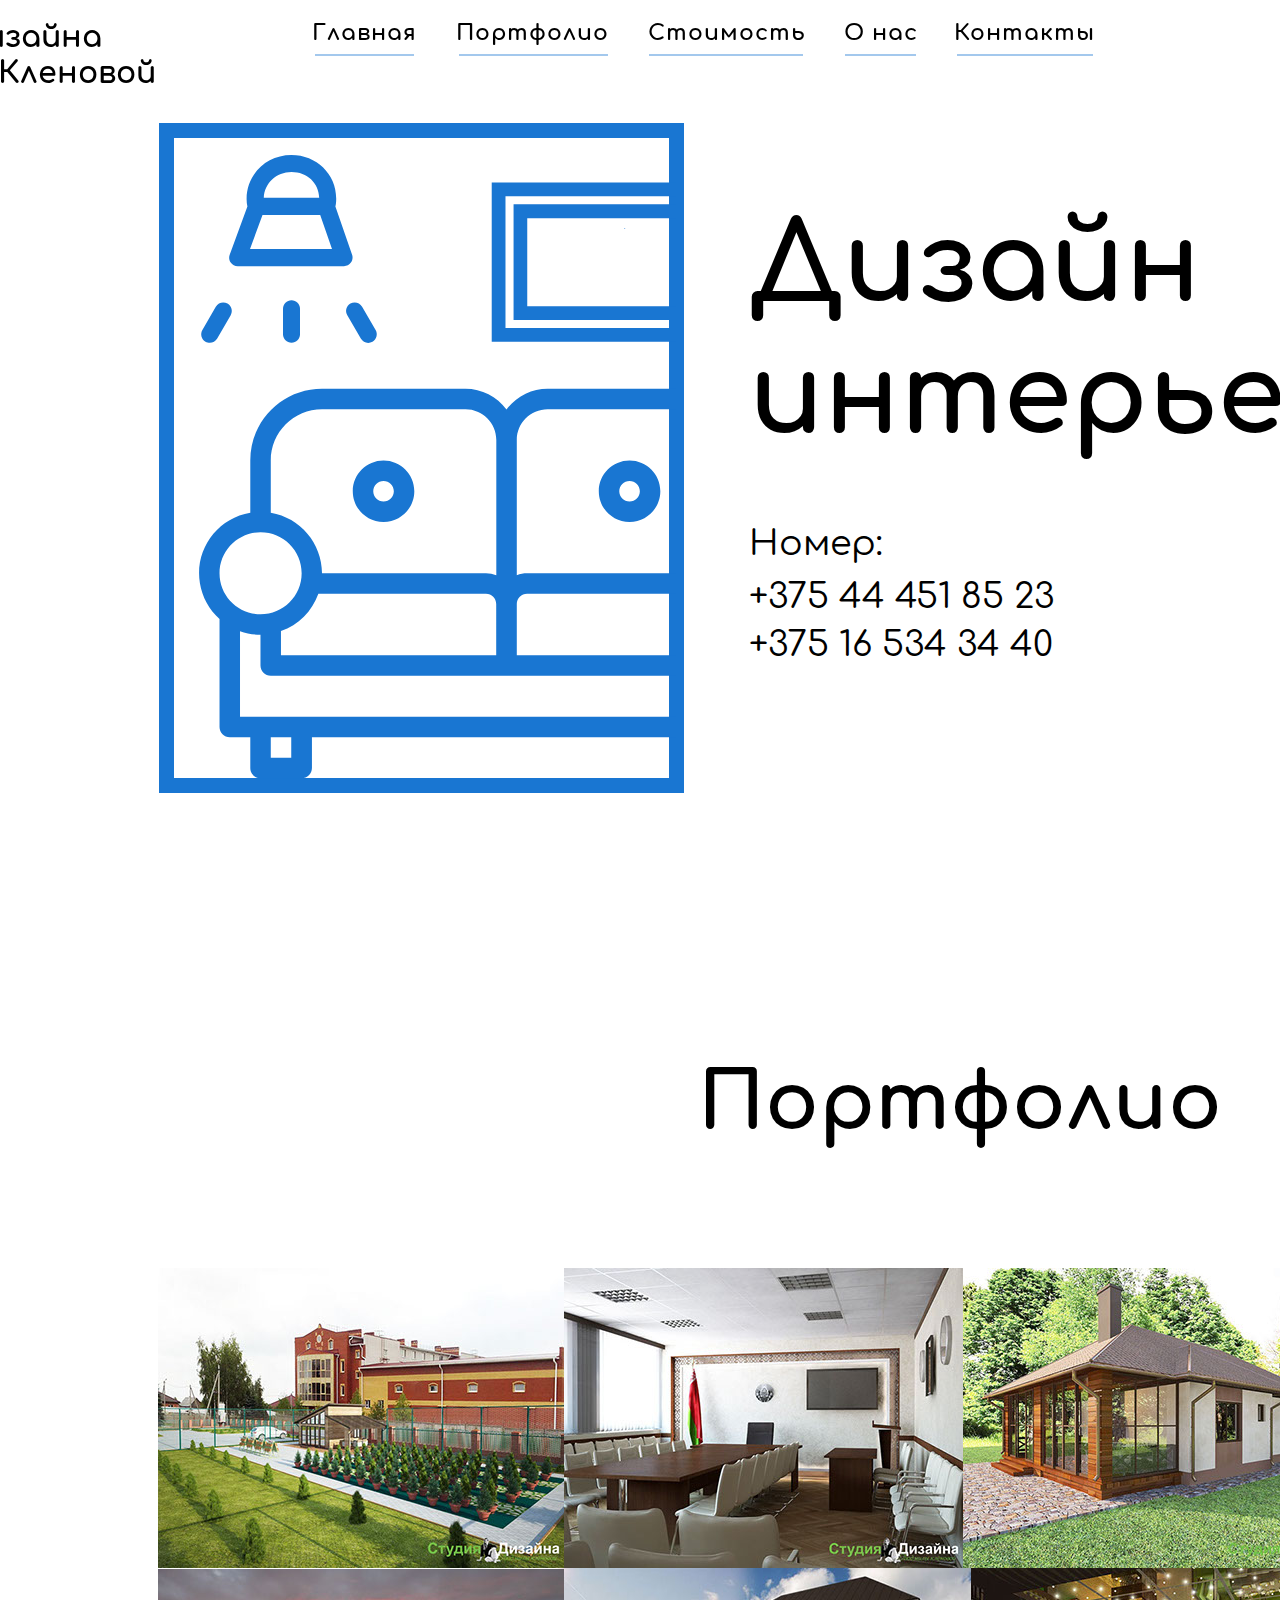
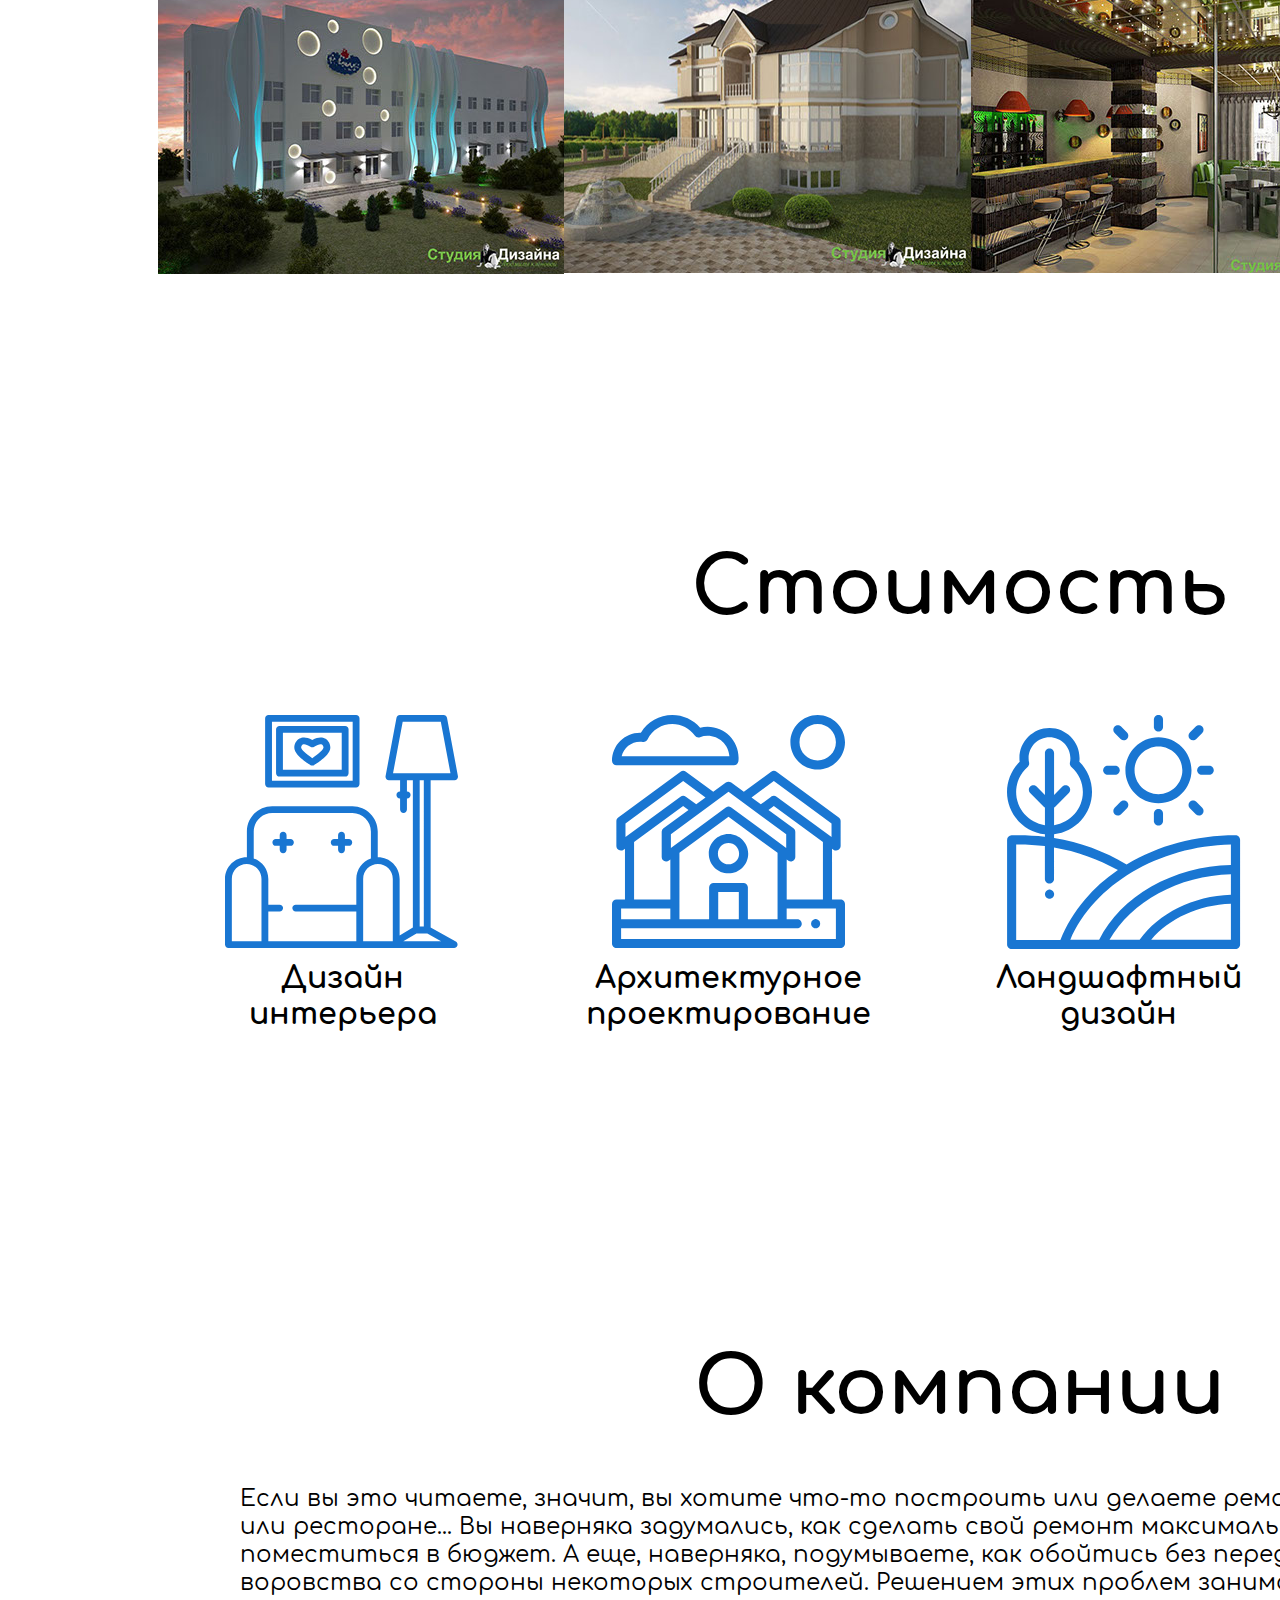
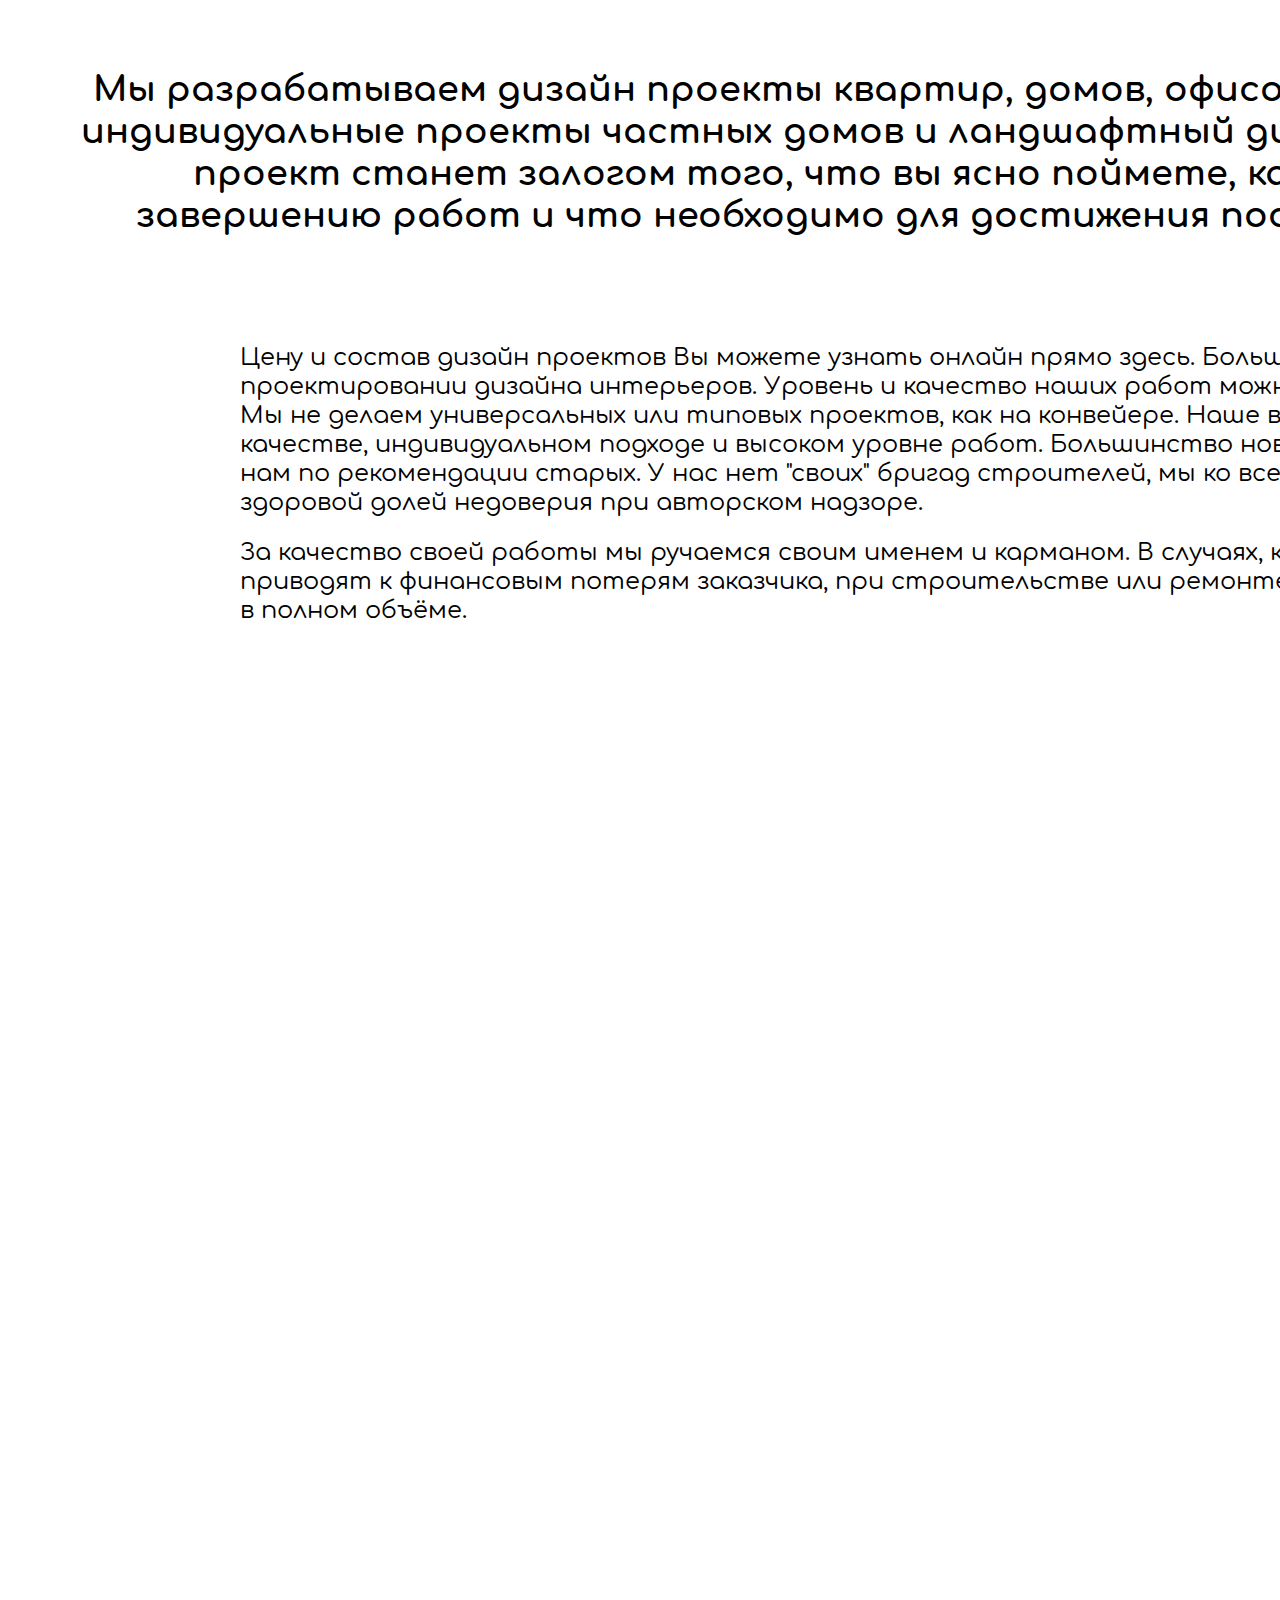
<file: index.html>
<!DOCTYPE html>
<html class="nojs html css_verticalspacer" lang="ru-RU">
 <head>

  <meta http-equiv="Content-type" content="text/html;charset=UTF-8"/>
  <meta name="generator" content="2018.0.0.379"/>
  
  <script type="text/javascript">
   // Update the 'nojs'/'js' class on the html node
document.documentElement.className = document.documentElement.className.replace(/\bnojs\b/g, 'js');

// Check that all required assets are uploaded and up-to-date
if(typeof Muse == "undefined") window.Muse = {}; window.Muse.assets = {"required":["museutils.js", "museconfig.js", "jquery.watch.js", "require.js", "index.css"], "outOfDate":[]};
</script>
  
  <title>Домашняя</title>
  <!-- CSS -->
  <link rel="stylesheet" type="text/css" href="css/site_global.css?crc=444006867"/>
  <link rel="stylesheet" type="text/css" href="css/index.css?crc=525996943" id="pagesheet"/>
    <!--/*

*/
-->
 </head>
 <body>

  <div class="clearfix" id="page"><!-- group -->
   <div class="clearfix grpelem" id="pu475"><!-- group -->
    <div class="browser_width" id="u475-bw">
     <div id="u475"><!-- simple frame --></div>
    </div>
    <a class="nonblock nontext anim_swing clearfix" id="u476-6" href="index.html#main"><!-- content --><p>Студия дизайна</p><p>Людмилы Кленовой</p></a>
    <a class="nonblock nontext Button anim_swing clearfix" id="buttonu477" href="index.html#main"><!-- container box --><div class="clearfix colelem" id="u478-4"><!-- content --><p>Главная</p></div><div class="colelem" id="u479"><!-- simple frame --></div></a>
    <a class="nonblock nontext Button anim_swing clearfix" id="buttonu480" href="index.html#portfolio"><!-- container box --><div class="clearfix colelem" id="u482-4"><!-- content --><p>Портфолио</p></div><div class="colelem" id="u481"><!-- simple frame --></div></a>
    <a class="nonblock nontext Button anim_swing clearfix" id="buttonu483" href="index.html#price"><!-- container box --><div class="clearfix colelem" id="u485-4"><!-- content --><p>Стоимость</p></div><div class="colelem" id="u484"><!-- simple frame --></div></a>
    <a class="nonblock nontext Button anim_swing clearfix" id="buttonu486" href="index.html#company"><!-- container box --><div class="clearfix colelem" id="u488-4"><!-- content --><p>О нас</p></div><div class="colelem" id="u487"><!-- simple frame --></div></a>
    <a class="nonblock nontext Button anim_swing clearfix" id="buttonu489" href="index.html#social"><!-- container box --><div class="clearfix colelem" id="u491-4"><!-- content --><p>Контакты</p></div><div class="colelem" id="u490"><!-- simple frame --></div></a>
   </div>
   <div class="clearfix grpelem" id="pmain"><!-- column -->
    <a class="anchor_item colelem" id="main"></a>
    <div class="clearfix colelem" id="pu94"><!-- group -->
     <div class="clearfix grpelem" id="u94"><!-- group -->
      <div class="clip_frame grpelem" id="u115"><!-- svg -->
       <img class="svg" id="u111" src="images/iconfinder_sofa-couch-relax-rest-furniture_3954612.svg?crc=403666449" width="675" height="849" alt="" data-mu-svgfallback="images/iconfinder_sofa-couch-relax-rest-furniture_3954612_poster_.png?crc=372370862"/>
      </div>
      <div class="clip_frame grpelem" id="u916"><!-- svg -->
       <img class="svg" id="u912" src="images/sofa.svg?crc=4106207589" width="512" height="512" alt="" data-mu-svgfallback="images/sofa_poster_.png?crc=3770484390"/>
      </div>
      <div class="clip_frame grpelem" id="u927"><!-- svg -->
       <img class="svg" id="u923" src="images/decorating.svg?crc=134595355" width="470" height="470" alt="" data-mu-svgfallback="images/decorating_poster_.png?crc=394687113"/>
      </div>
      <div class="grpelem" id="u934"><!-- simple frame --></div>
     </div>
     <div class="clearfix grpelem" id="pu122-4"><!-- column -->
      <div class="clearfix colelem" id="u122-4"><!-- content -->
       <p>Дизайн интерьера</p>
      </div>
      <div class="clearfix colelem" id="u137-4"><!-- content -->
       <p>Номер:</p>
      </div>
      <div class="clearfix colelem" id="u141-4"><!-- content -->
       <p>+375 44 451 85 23</p>
      </div>
      <div class="clearfix colelem" id="u146-4"><!-- content -->
       <p>+375 16 534 34 40</p>
      </div>
     </div>
    </div>
    <a class="anchor_item colelem" id="portfolio"></a>
    <div class="clearfix colelem" id="u529-4"><!-- content -->
     <p>Портфолио</p>
    </div>
    <div class="clearfix colelem" id="pu535"><!-- group -->
     <div class="clip_frame grpelem" id="u535"><!-- image -->
      <img class="block" id="u535_img" src="images/e_medteh.jpg?crc=3838613522" alt="" width="406" height="300"/>
     </div>
     <div class="clip_frame grpelem" id="u545"><!-- image -->
      <img class="block" id="u545_img" src="images/a_ispolcom.jpg?crc=4246932640" alt="" width="399" height="300"/>
     </div>
     <div class="clip_frame grpelem" id="u555"><!-- image -->
      <img class="block" id="u555_img" src="images/b_kolodic.jpg?crc=3844233744" alt="" width="399" height="300"/>
     </div>
     <div class="clip_frame clearfix grpelem" id="u686"><!-- image -->
      <img class="position_content" id="u686_img" src="images/b_gost.jpg?crc=3923050323" alt="" width="399" height="300"/>
     </div>
    </div>
    <div class="clearfix colelem" id="pu575"><!-- group -->
     <div class="pointer_cursor clearfix grpelem" id="u575"><!-- column -->
      <a class="block" href="portfolio.html"><!-- Block link tag --></a>
      <div class="position_content" id="u575_position_content">
       <a class="nonblock nontext rounded-corners colelem" id="u1295" href="portfolio.html"><!-- simple frame --></a>
       <div class="pointer_cursor rounded-corners clearfix colelem" id="u1292"><!-- group -->
        <a class="block" href="portfolio.html"><!-- Block link tag --></a>
        <a class="nonblock nontext clearfix grpelem" id="u581-4" href="portfolio.html"><!-- content --><p>Еще</p></a>
       </div>
      </div>
     </div>
     <div class="clip_frame clearfix grpelem" id="u642"><!-- image -->
      <img class="position_content" id="u642_img" src="images/c_pyatnica.jpg?crc=381295337" alt="" width="391" height="316"/>
     </div>
     <div class="clip_frame grpelem" id="u652"><!-- image -->
      <img class="block" id="u652_img" src="images/a.jpg?crc=202675172" alt="" width="416" height="305"/>
     </div>
     <div class="clip_frame grpelem" id="u669"><!-- image -->
      <img class="block" id="u669_img" src="images/savvar1-1.jpg?crc=4247643871" alt="" width="406" height="305"/>
     </div>
     <a class="nonblock nontext rounded-corners grpelem" id="u1298" href="portfolio.html"><!-- simple frame --></a>
    </div>
    <a class="anchor_item colelem" id="price"></a>
    <div class="clearfix colelem" id="u639-4"><!-- content -->
     <p>Стоимость</p>
    </div>
    <div class="clearfix colelem" id="pu874"><!-- group -->
     <div class="clip_frame grpelem" id="u874"><!-- svg -->
      <img class="svg" id="u870" src="images/living-room.svg?crc=4163893302" width="233" height="233" alt="" data-mu-svgfallback="images/living-room_poster_.png?crc=394249333"/>
     </div>
     <div class="clip_frame grpelem" id="u863"><!-- svg -->
      <img class="svg" id="u859" src="images/houses.svg?crc=184775427" width="233" height="233" alt="" data-mu-svgfallback="images/houses_poster_.png?crc=119605197"/>
     </div>
     <div class="clip_frame grpelem" id="u842"><!-- svg -->
      <img class="svg" id="u838" src="images/landscape.svg?crc=471751417" width="234" height="234" alt="" data-mu-svgfallback="images/landscape_poster_.png?crc=434758944"/>
     </div>
     <div class="clip_frame grpelem" id="u836"><!-- svg -->
      <img class="svg" id="u832" src="images/sketch.svg?crc=453992729" width="291" height="233" alt="" data-mu-svgfallback="images/sketch_poster_.png?crc=3799065459"/>
     </div>
    </div>
    <div class="clearfix colelem" id="pu949-4"><!-- group -->
     <div class="clearfix grpelem" id="u949-4"><!-- content -->
      <p>Дизайн интерьера</p>
     </div>
     <div class="clearfix grpelem" id="u955-4"><!-- content -->
      <p>Архитектурное проектирование</p>
     </div>
     <div class="clearfix grpelem" id="u961-4"><!-- content -->
      <p>Ландшафтный дизайн</p>
     </div>
     <div class="clearfix grpelem" id="u967-4"><!-- content -->
      <p>Планировочные решения</p>
     </div>
    </div>
    <a class="anchor_item colelem" id="company"></a>
    <div class="clearfix colelem" id="u970-4"><!-- content -->
     <p>О компании</p>
    </div>
    <div class="clearfix colelem" id="u988-4"><!-- content -->
     <p>Если вы это читаете, значит, вы хотите что-то построить или делаете ремонт в доме, офисе, квартире или ресторане... Вы наверняка задумались, как сделать свой ремонт максимально эффективным и поместиться в бюджет. А еще, наверняка, подумываете, как обойтись без переделок, перерасходов, брака и воровства со стороны некоторых строителей. Решением этих проблем занимается наша компания.</p>
    </div>
    <div class="clearfix colelem" id="u979-4"><!-- content -->
     <p>Мы разрабатываем дизайн проекты квартир, домов, офисов, ресторанов и пр., делаем индивидуальные проекты частных домов и ландшафтный дизайн. Продуманный дизайн-проект станет залогом того, что вы ясно поймете, какой будет комната по завершению работ и что необходимо для достижения поставленного результата.</p>
    </div>
    <div class="clearfix colelem" id="u985-4"><!-- content -->
     <p>Цену и состав дизайн проектов Вы можете узнать онлайн прямо здесь. Больше всего мы преуспели в проектировании дизайна интерьеров. Уровень и качество наших работ можно посмотреть в галерее. Мы не делаем универсальных или типовых проектов, как на конвейере. Наше внимание сосредоточено на качестве, индивидуальном подходе и высоком уровне работ. Большинство новых клиентов приходит к нам по рекомендации старых. У нас нет &quot;своих&quot; бригад строителей, мы ко всем относимся критично, со здоровой долей недоверия при авторском надзоре.</p>
    </div>
    <div class="clearfix colelem" id="u976-4"><!-- content -->
     <p>За качество своей работы мы ручаемся своим именем и карманом. В случаях, когда наши ошибки приводят к финансовым потерям заказчика, при строительстве или ремонте - мы компенсируем утрату в полном объёме.</p>
    </div>
    <a class="anchor_item colelem" id="social"></a>
    <div class="clearfix colelem" id="pu1042"><!-- group -->
     <div class="size_fixed grpelem" id="u1042" data-pintopage="page_fluidx"><!-- custom html -->
      
<iframe class="actAsDiv" style="width:100%;height:100%;" frameborder="0" scrolling="no" marginheight="0" marginwidth="0" src="https://maps.google.com/maps?f=q&amp;source=s_q&amp;q=%D0%B3.%20%D0%9F%D0%B8%D0%BD%D1%81%D0%BA%2C%20%D1%83%D0%BB.%2060%D0%BB%D0%B5%D1%82%20%D0%9E%D0%BA%D1%82%D1%8F%D0%B1%D1%80%D1%8F%2C%2017&amp;aq=0&amp;ie=UTF8&amp;t=m&amp;z=15&amp;iwloc=A&amp;output=embed"></iframe>

     </div>
     <div class="clearfix grpelem" id="u1047"><!-- column -->
      <div class="clearfix colelem" id="u1039-4"><!-- content -->
       <p>Контакты</p>
      </div>
      <div class="clearfix colelem" id="pu1066"><!-- group -->
       <div class="clip_frame grpelem" id="u1066"><!-- svg -->
        <img class="svg" id="u1062" src="images/mobile-phone.svg?crc=3974467447" width="36" height="36" alt="" data-mu-svgfallback="images/mobile-phone_poster_.png?crc=100656789"/>
       </div>
       <div class="clearfix grpelem" id="u1050-4"><!-- content -->
        <p>+375 44 451 85 23</p>
       </div>
      </div>
      <div class="clearfix colelem" id="pu1104"><!-- group -->
       <div class="clip_frame grpelem" id="u1104"><!-- svg -->
        <img class="svg" id="u1100" src="images/viber-(1).svg?crc=3867226290" width="36" height="36" alt="" data-mu-svgfallback="images/viber%20(1)_poster_.png?crc=487822585"/>
       </div>
       <div class="clearfix grpelem" id="u1114-4"><!-- content -->
        <p>+375 44 451 85 23</p>
       </div>
      </div>
      <div class="clearfix colelem" id="pu1060"><!-- group -->
       <div class="clip_frame grpelem" id="u1060"><!-- svg -->
        <img class="svg" id="u1056" src="images/telephone-of-old-design.svg?crc=3829131757" width="36" height="36" alt="" data-mu-svgfallback="images/telephone-of-old-design_poster_.png?crc=308424106"/>
       </div>
       <div class="clearfix grpelem" id="u1111-4"><!-- content -->
        <p>+375 165 34 34 40</p>
       </div>
      </div>
      <div class="clearfix colelem" id="pu1932"><!-- group -->
       <div class="clip_frame grpelem" id="u1932"><!-- svg -->
        <img class="svg" id="u1928" src="images/arroba-(1).svg?crc=301336483" width="56" height="56" alt="" data-mu-svgfallback="images/arroba%20(1)_poster_.png?crc=202861034"/>
       </div>
       <div class="clearfix grpelem" id="u1117-4"><!-- content -->
        <p>klenov29@yandex.ru</p>
       </div>
      </div>
      <div class="clearfix colelem" id="pu1124"><!-- group -->
       <div class="clip_frame grpelem" id="u1124"><!-- svg -->
        <img class="svg" id="u1120" src="images/location-point.svg?crc=4037008966" width="36" height="36" alt="" data-mu-svgfallback="images/location-point_poster_.png?crc=4049551563"/>
       </div>
       <div class="clearfix grpelem" id="u1131-4"><!-- content -->
        <p>г. Пинск, ул. 60 лет Октября</p>
       </div>
      </div>
      <div class="clearfix colelem" id="pu1149"><!-- group -->
       <a class="nonblock nontext clip_frame grpelem" id="u1149" href="https://www.facebook.com/diz.pinsk/"><!-- svg --><img class="svg" id="u1145" src="images/facebook-logo-in-circular-button-outlined-social-symbol.svg?crc=3938669484" width="33" height="33" alt="" data-mu-svgfallback="images/facebook-logo-in-circular-button-outlined-social-symbol_poster_.png?crc=336317664"/></a>
       <a class="nonblock nontext clip_frame grpelem" id="u1138" href="https://twitter.com/diz_pinsk"><!-- svg --><img class="svg" id="u1134" src="images/twitter-circular-button.svg?crc=263415090" width="33" height="33" alt="" data-mu-svgfallback="images/twitter-circular-button_poster_.png?crc=76648193"/></a>
       <a class="nonblock nontext clip_frame grpelem" id="u1215" href="https://vk.com/club145969733"><!-- svg --><img class="svg" id="u1211" src="images/vk-logo-of-social-network.svg?crc=3827602201" width="33" height="33" alt="" data-mu-svgfallback="images/vk-logo-of-social-network_poster_.png?crc=55250853"/></a>
       <a class="nonblock nontext clip_frame grpelem" id="u1193" href="https://www.pinterest.com/klenov29/?autologin=true"><!-- svg --><img class="svg" id="u1189" src="images/pinterest.svg?crc=457796248" width="33" height="33" alt="" data-mu-svgfallback="images/pinterest_poster_.png?crc=92326358"/></a>
       <a class="nonblock nontext clip_frame grpelem" id="u1182" href="https://plus.google.com/u/0/communities/106376901348799891700"><!-- svg --><img class="svg" id="u1178" src="images/google-plus-circular-button.svg?crc=4023134815" width="33" height="33" alt="" data-mu-svgfallback="images/google-plus-circular-button_poster_.png?crc=256923111"/></a>
       <a class="nonblock nontext clip_frame grpelem" id="u1235" href="https://www.linkedin.com/authwall?trk=gf&amp;trkInfo=AQEXFjbUOkeFmAAAAWdrEIzQigkSD_GxConjLiIPmkkiXSbITx4K2wAZlYSoftEZfc2dAHSpxvpW7Bh7Unx_xT_RhYLmN7B52ISR6FPLRmO4DrdHrGj9UKAZez5yXbN1bEIvsok=&amp;originalReferer=https://diz.klenov.by/?%D0%94%D0%B8%D0%B7%D0%B0%D0%B9%D0%BD-%D0%BA%D0%BE%D0%BD%D1%86%D0%B5%D0%BF%D1%86%D0%B8%D1%8F-%D0%90%D0%91%D0%9A&amp;sessionRedirect=https%3A%2F%2Fwww.linkedin.com%2Fin%2F%25D0%25BC%25D0%25B0%25D0%25BA%25D1%2581%25D0%25B8%25D0%25BC-%25D0%25BA%25D0%25BB%25D0%25B5%25D0%25BD%25D0%25BE%25D0%25B2-a33971ab%2F"><!-- svg --><img class="svg" id="u1231" src="images/social-linkedin-circular-button.svg?crc=3807276916" width="32" height="32" alt="" data-mu-svgfallback="images/social-linkedin-circular-button_poster_.png?crc=3862880224"/></a>
      </div>
     </div>
    </div>
   </div>
   <div class="verticalspacer" data-offset-top="4730" data-content-above-spacer="4729" data-content-below-spacer="0"></div>
   <a class="nonblock nontext clip_frame grpelem" id="u1282" href="https://www.instagram.com/diz_pinsk/"><!-- svg --><img class="svg" id="u1278" src="images/instagram.svg?crc=60430450" width="33" height="33" alt="" data-mu-svgfallback="images/instagram_poster_.png?crc=516716147"/></a>
  </div>
  <!-- Other scripts -->
  <script type="text/javascript">
   // Decide weather to suppress missing file error or not based on preference setting
var suppressMissingFileError = false
</script>
  <script type="text/javascript">
   window.Muse.assets.check=function(d){if(!window.Muse.assets.checked){window.Muse.assets.checked=!0;var b={},c=function(a,b){if(window.getComputedStyle){var c=window.getComputedStyle(a,null);return c&&c.getPropertyValue(b)||c&&c[b]||""}if(document.documentElement.currentStyle)return(c=a.currentStyle)&&c[b]||a.style&&a.style[b]||"";return""},a=function(a){if(a.match(/^rgb/))return a=a.replace(/\s+/g,"").match(/([\d\,]+)/gi)[0].split(","),(parseInt(a[0])<<16)+(parseInt(a[1])<<8)+parseInt(a[2]);if(a.match(/^\#/))return parseInt(a.substr(1),
16);return 0},g=function(g){for(var f=document.getElementsByTagName("link"),h=0;h<f.length;h++)if("text/css"==f[h].type){var i=(f[h].href||"").match(/\/?css\/([\w\-]+\.css)\?crc=(\d+)/);if(!i||!i[1]||!i[2])break;b[i[1]]=i[2]}f=document.createElement("div");f.className="version";f.style.cssText="display:none; width:1px; height:1px;";document.getElementsByTagName("body")[0].appendChild(f);for(h=0;h<Muse.assets.required.length;){var i=Muse.assets.required[h],l=i.match(/([\w\-\.]+)\.(\w+)$/),k=l&&l[1]?
l[1]:null,l=l&&l[2]?l[2]:null;switch(l.toLowerCase()){case "css":k=k.replace(/\W/gi,"_").replace(/^([^a-z])/gi,"_$1");f.className+=" "+k;k=a(c(f,"color"));l=a(c(f,"backgroundColor"));k!=0||l!=0?(Muse.assets.required.splice(h,1),"undefined"!=typeof b[i]&&(k!=b[i]>>>24||l!=(b[i]&16777215))&&Muse.assets.outOfDate.push(i)):h++;f.className="version";break;case "js":h++;break;default:throw Error("Unsupported file type: "+l);}}d?d().jquery!="1.8.3"&&Muse.assets.outOfDate.push("jquery-1.8.3.min.js"):Muse.assets.required.push("jquery-1.8.3.min.js");
f.parentNode.removeChild(f);if(Muse.assets.outOfDate.length||Muse.assets.required.length)f="Некоторые файлы на сервере могут отсутствовать или быть некорректными. Очистите кэш-память браузера и повторите попытку. Если проблему не удается устранить, свяжитесь с разработчиками сайта.",g&&Muse.assets.outOfDate.length&&(f+="\nOut of date: "+Muse.assets.outOfDate.join(",")),g&&Muse.assets.required.length&&(f+="\nMissing: "+Muse.assets.required.join(",")),suppressMissingFileError?(f+="\nUse SuppressMissingFileError key in AppPrefs.xml to show missing file error pop up.",console.log(f)):alert(f)};location&&location.search&&location.search.match&&location.search.match(/muse_debug/gi)?
setTimeout(function(){g(!0)},5E3):g()}};
var muse_init=function(){require.config({baseUrl:""});require(["jquery","museutils","whatinput","jquery.watch"],function(d){var $ = d;$(document).ready(function(){try{
window.Muse.assets.check($);/* body */
Muse.Utils.transformMarkupToFixBrowserProblemsPreInit();/* body */
Muse.Utils.prepHyperlinks(true);/* body */
Muse.Utils.makeButtonsVisibleAfterSettingMinWidth();/* body */
Muse.Utils.fullPage('#page');/* 100% height page */
Muse.Utils.showWidgetsWhenReady();/* body */
Muse.Utils.transformMarkupToFixBrowserProblems();/* body */
}catch(b){if(b&&"function"==typeof b.notify?b.notify():Muse.Assert.fail("Error calling selector function: "+b),false)throw b;}})})};

</script>
  <!-- RequireJS script -->
  <script src="scripts/require.js?crc=4157109226" type="text/javascript" async data-main="scripts/museconfig.js?crc=380897831" onload="if (requirejs) requirejs.onError = function(requireType, requireModule) { if (requireType && requireType.toString && requireType.toString().indexOf && 0 <= requireType.toString().indexOf('#scripterror')) window.Muse.assets.check(); }" onerror="window.Muse.assets.check();"></script>
   </body>
</html>
</file>
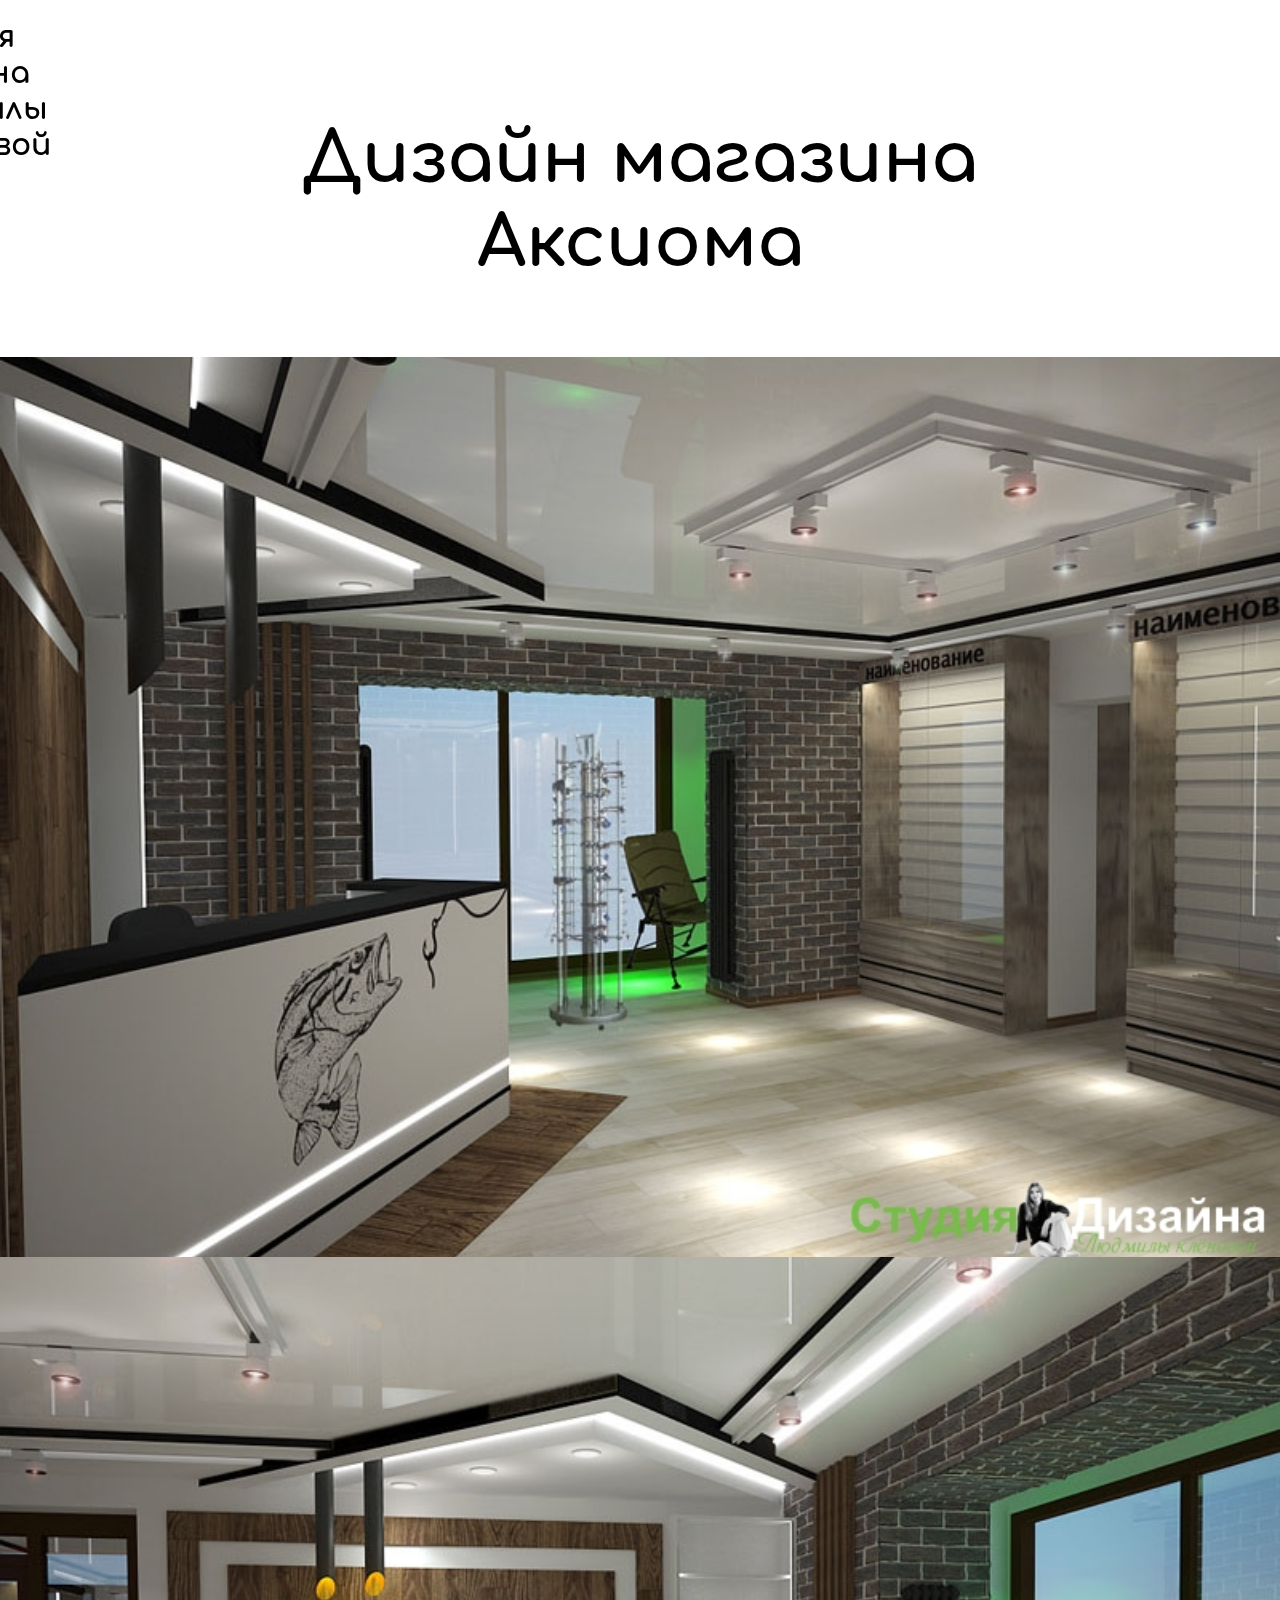
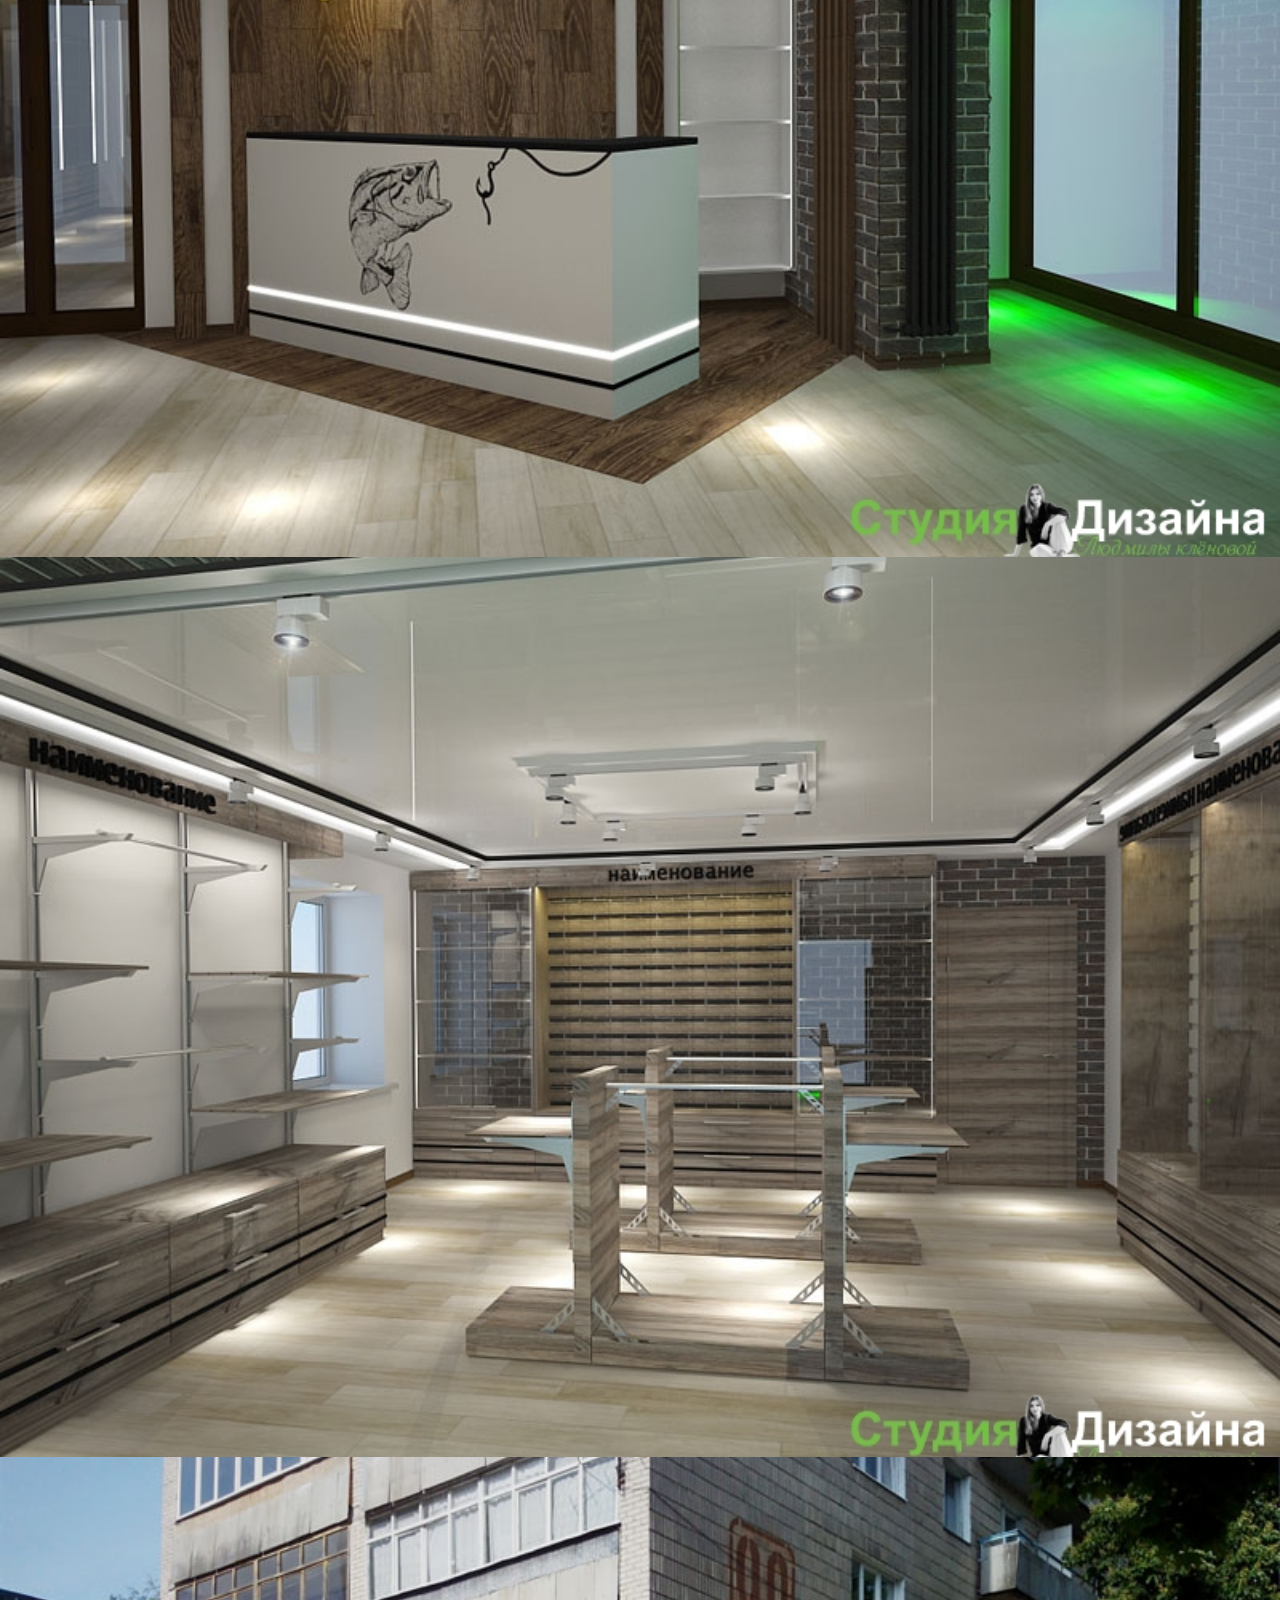
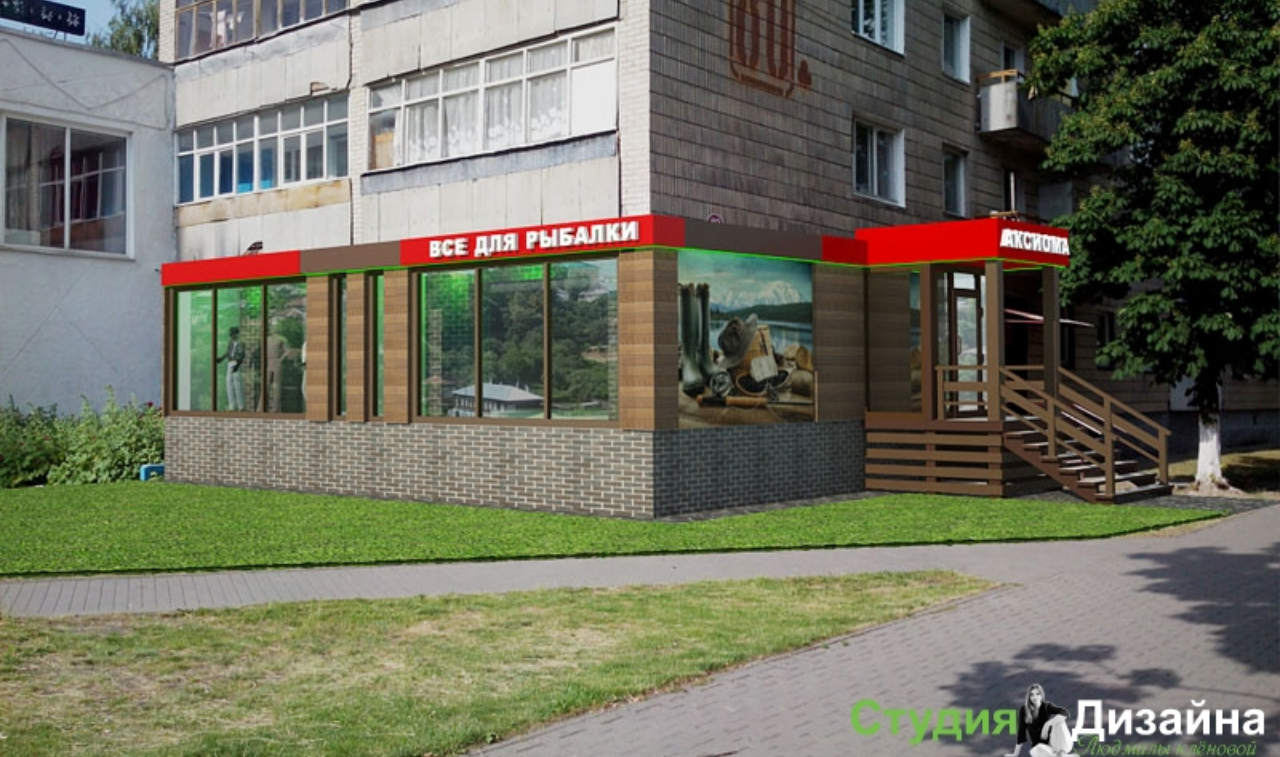
<file: fishman.html>
<!DOCTYPE html>
<html class="nojs html css_verticalspacer" lang="ru-RU">
 <head>

  <meta http-equiv="Content-type" content="text/html;charset=UTF-8"/>
  <meta name="generator" content="2018.0.0.379"/>
  <meta name="viewport" content="width=device-width, initial-scale=1.0"/>
  
  <script type="text/javascript">
   // Update the 'nojs'/'js' class on the html node
document.documentElement.className = document.documentElement.className.replace(/\bnojs\b/g, 'js');

// Check that all required assets are uploaded and up-to-date
if(typeof Muse == "undefined") window.Muse = {}; window.Muse.assets = {"required":["museutils.js", "museconfig.js", "jquery.watch.js", "require.js", "jquery.musepolyfill.bgsize.js", "fishman.css"], "outOfDate":[]};
</script>
  
  <title>fishman</title>
  <!-- CSS -->
  <link rel="stylesheet" type="text/css" href="css/site_global.css?crc=444006867"/>
  <link rel="stylesheet" type="text/css" href="css/fishman.css?crc=4093697499" id="pagesheet"/>
    <!--HTML Widget code-->
  <!-- На сайте используется виджет "Полноэкранный блок" (версия 20.07.2016)--><style>#page .allheight{min-height:200px} </style>
  <!--/*

*/
-->
 </head>
 <body>

  <div class="clearfix borderbox" id="page"><!-- group -->
   <div class="clearfix grpelem" id="pu1993"><!-- group -->
    <div class="browser_width" id="u1993-bw">
     <div id="u1993"><!-- simple frame --></div>
    </div>
    <div id="u1994-6-wrapper">
     <div class="clearfix" id="u1994-6" data-muse-temp-textContainer-sizePolicy="true" data-muse-temp-textContainer-pinning="true"><!-- content -->
      <p>Студия дизайна</p>
      <p>Людмилы Кленовой</p>
     </div>
    </div>
   </div>
   <div class="clearfix grpelem" id="pu2050-4"><!-- column -->
    <div class="clearfix colelem" id="u2050-4" data-muse-temp-textContainer-sizePolicy="true" data-muse-temp-textContainer-pinning="true"><!-- content -->
     <p>Дизайн магазина Аксиома</p>
    </div>
    <div class="browser_width colelem" id="u2085-bw">
     <div class="allheight museBGSize size_browser_width" id="u2085"><!-- custom html -->
       
     </div>
    </div>
    <div class="browser_width colelem" id="u2115-bw">
     <div class="allheight museBGSize size_browser_width" id="u2115"><!-- custom html -->
       
     </div>
    </div>
    <div class="browser_width colelem" id="u2136-bw">
     <div class="allheight museBGSize size_browser_width" id="u2136"><!-- custom html -->
       
     </div>
    </div>
    <div class="browser_width colelem" id="u2149-bw">
     <div class="allheight museBGSize size_browser_width" id="u2149"><!-- custom html -->
       
     </div>
    </div>
   </div>
   <div class="verticalspacer" data-offset-top="3224" data-content-above-spacer="3224" data-content-below-spacer="0" data-sizePolicy="fixed" data-pintopage="page_fixedLeft"></div>
  </div>
  <!-- JS includes -->
  <script type="text/javascript">
   if (document.location.protocol != 'https:') document.write('\x3Cscript src="http://musecdn.businesscatalyst.com/scripts/4.0/jquery-1.8.3.min.js" type="text/javascript">\x3C/script>');
</script>
  <script type="text/javascript">
   window.jQuery || document.write('\x3Cscript src="scripts/jquery-1.8.3.min.js?crc=209076791" type="text/javascript">\x3C/script>');
</script>
  <!-- Other scripts -->
  <script type="text/javascript">
   // Decide weather to suppress missing file error or not based on preference setting
var suppressMissingFileError = false
</script>
  <script type="text/javascript">
   window.Muse.assets.check=function(d){if(!window.Muse.assets.checked){window.Muse.assets.checked=!0;var b={},c=function(a,b){if(window.getComputedStyle){var c=window.getComputedStyle(a,null);return c&&c.getPropertyValue(b)||c&&c[b]||""}if(document.documentElement.currentStyle)return(c=a.currentStyle)&&c[b]||a.style&&a.style[b]||"";return""},a=function(a){if(a.match(/^rgb/))return a=a.replace(/\s+/g,"").match(/([\d\,]+)/gi)[0].split(","),(parseInt(a[0])<<16)+(parseInt(a[1])<<8)+parseInt(a[2]);if(a.match(/^\#/))return parseInt(a.substr(1),
16);return 0},g=function(g){for(var f=document.getElementsByTagName("link"),h=0;h<f.length;h++)if("text/css"==f[h].type){var i=(f[h].href||"").match(/\/?css\/([\w\-]+\.css)\?crc=(\d+)/);if(!i||!i[1]||!i[2])break;b[i[1]]=i[2]}f=document.createElement("div");f.className="version";f.style.cssText="display:none; width:1px; height:1px;";document.getElementsByTagName("body")[0].appendChild(f);for(h=0;h<Muse.assets.required.length;){var i=Muse.assets.required[h],l=i.match(/([\w\-\.]+)\.(\w+)$/),k=l&&l[1]?
l[1]:null,l=l&&l[2]?l[2]:null;switch(l.toLowerCase()){case "css":k=k.replace(/\W/gi,"_").replace(/^([^a-z])/gi,"_$1");f.className+=" "+k;k=a(c(f,"color"));l=a(c(f,"backgroundColor"));k!=0||l!=0?(Muse.assets.required.splice(h,1),"undefined"!=typeof b[i]&&(k!=b[i]>>>24||l!=(b[i]&16777215))&&Muse.assets.outOfDate.push(i)):h++;f.className="version";break;case "js":h++;break;default:throw Error("Unsupported file type: "+l);}}d?d().jquery!="1.8.3"&&Muse.assets.outOfDate.push("jquery-1.8.3.min.js"):Muse.assets.required.push("jquery-1.8.3.min.js");
f.parentNode.removeChild(f);if(Muse.assets.outOfDate.length||Muse.assets.required.length)f="Некоторые файлы на сервере могут отсутствовать или быть некорректными. Очистите кэш-память браузера и повторите попытку. Если проблему не удается устранить, свяжитесь с разработчиками сайта.",g&&Muse.assets.outOfDate.length&&(f+="\nOut of date: "+Muse.assets.outOfDate.join(",")),g&&Muse.assets.required.length&&(f+="\nMissing: "+Muse.assets.required.join(",")),suppressMissingFileError?(f+="\nUse SuppressMissingFileError key in AppPrefs.xml to show missing file error pop up.",console.log(f)):alert(f)};location&&location.search&&location.search.match&&location.search.match(/muse_debug/gi)?
setTimeout(function(){g(!0)},5E3):g()}};
var muse_init=function(){require.config({baseUrl:""});require(["jquery","museutils","whatinput","jquery.musepolyfill.bgsize","jquery.watch"],function(d){var $ = d;$(document).ready(function(){try{
window.Muse.assets.check($);/* body */
Muse.Utils.transformMarkupToFixBrowserProblemsPreInit();/* body */
Muse.Utils.prepHyperlinks(true);/* body */
Muse.Utils.resizeHeight('.browser_width');/* resize height */
Muse.Utils.requestAnimationFrame(function() { $('body').addClass('initialized'); });/* mark body as initialized */
Muse.Utils.makeButtonsVisibleAfterSettingMinWidth();/* body */
Muse.Utils.fullPage('#page');/* 100% height page */
Muse.Utils.showWidgetsWhenReady();/* body */
Muse.Utils.transformMarkupToFixBrowserProblems();/* body */
}catch(b){if(b&&"function"==typeof b.notify?b.notify():Muse.Assert.fail("Error calling selector function: "+b),false)throw b;}})})};

</script>
  <!-- RequireJS script -->
  <script src="scripts/require.js?crc=4157109226" type="text/javascript" async data-main="scripts/museconfig.js?crc=380897831" onload="if (requirejs) requirejs.onError = function(requireType, requireModule) { if (requireType && requireType.toString && requireType.toString().indexOf && 0 <= requireType.toString().indexOf('#scripterror')) window.Muse.assets.check(); }" onerror="window.Muse.assets.check();"></script>
  
  <!--HTML Widget code-->
  <script>var _0x539e=["\x68\x65\x69\x67\x68\x74","\x72\x65\x73\x69\x7A\x65","\x62\x69\x6E\x64","\x65\x61\x63\x68","\x2E\x61\x6C\x6C\x68\x65\x69\x67\x68\x74","\x72\x65\x61\x64\x79","\x35\x30\x25","\x61\x62\x73\x6F\x6C\x75\x74\x65","\x30","\x74\x72\x61\x6E\x73\x6C\x61\x74\x65\x28\x2D\x35\x30\x25\x2C\x20\x2D\x35\x30\x25\x29","\x63\x73\x73","\x2E\x48\x63\x65\x6E\x74\x65\x72","\x61\x70\x70\x65\x6E\x64"];$(document)[_0x539e[5]](function(_0x61f8x1){_0x61f8x1(_0x539e[4])[_0x539e[3]](function(){function _0x61f8x2(){var _0x61f8x2=_0x61f8x1(window)[_0x539e[0]]();_0x61f8x3[_0x539e[0]](_0x61f8x2)}var _0x61f8x3=_0x61f8x1(this);_0x61f8x1(window)[_0x539e[2]](_0x539e[1],_0x61f8x2);_0x61f8x2()})});var centerH=$(_0x539e[11])[_0x539e[10]]({"\x6C\x65\x66\x74":_0x539e[6],"\x70\x6F\x73\x69\x74\x69\x6F\x6E":_0x539e[7],"\x74\x6F\x70":_0x539e[6],"\x6D\x61\x72\x67\x69\x6E\x2D\x74\x6F\x70":_0x539e[8],"\x74\x72\x61\x6E\x73\x66\x6F\x72\x6D":_0x539e[9]});$(_0x539e[4])[_0x539e[12]](centerH)</script>
   </body>
</html>
</file>
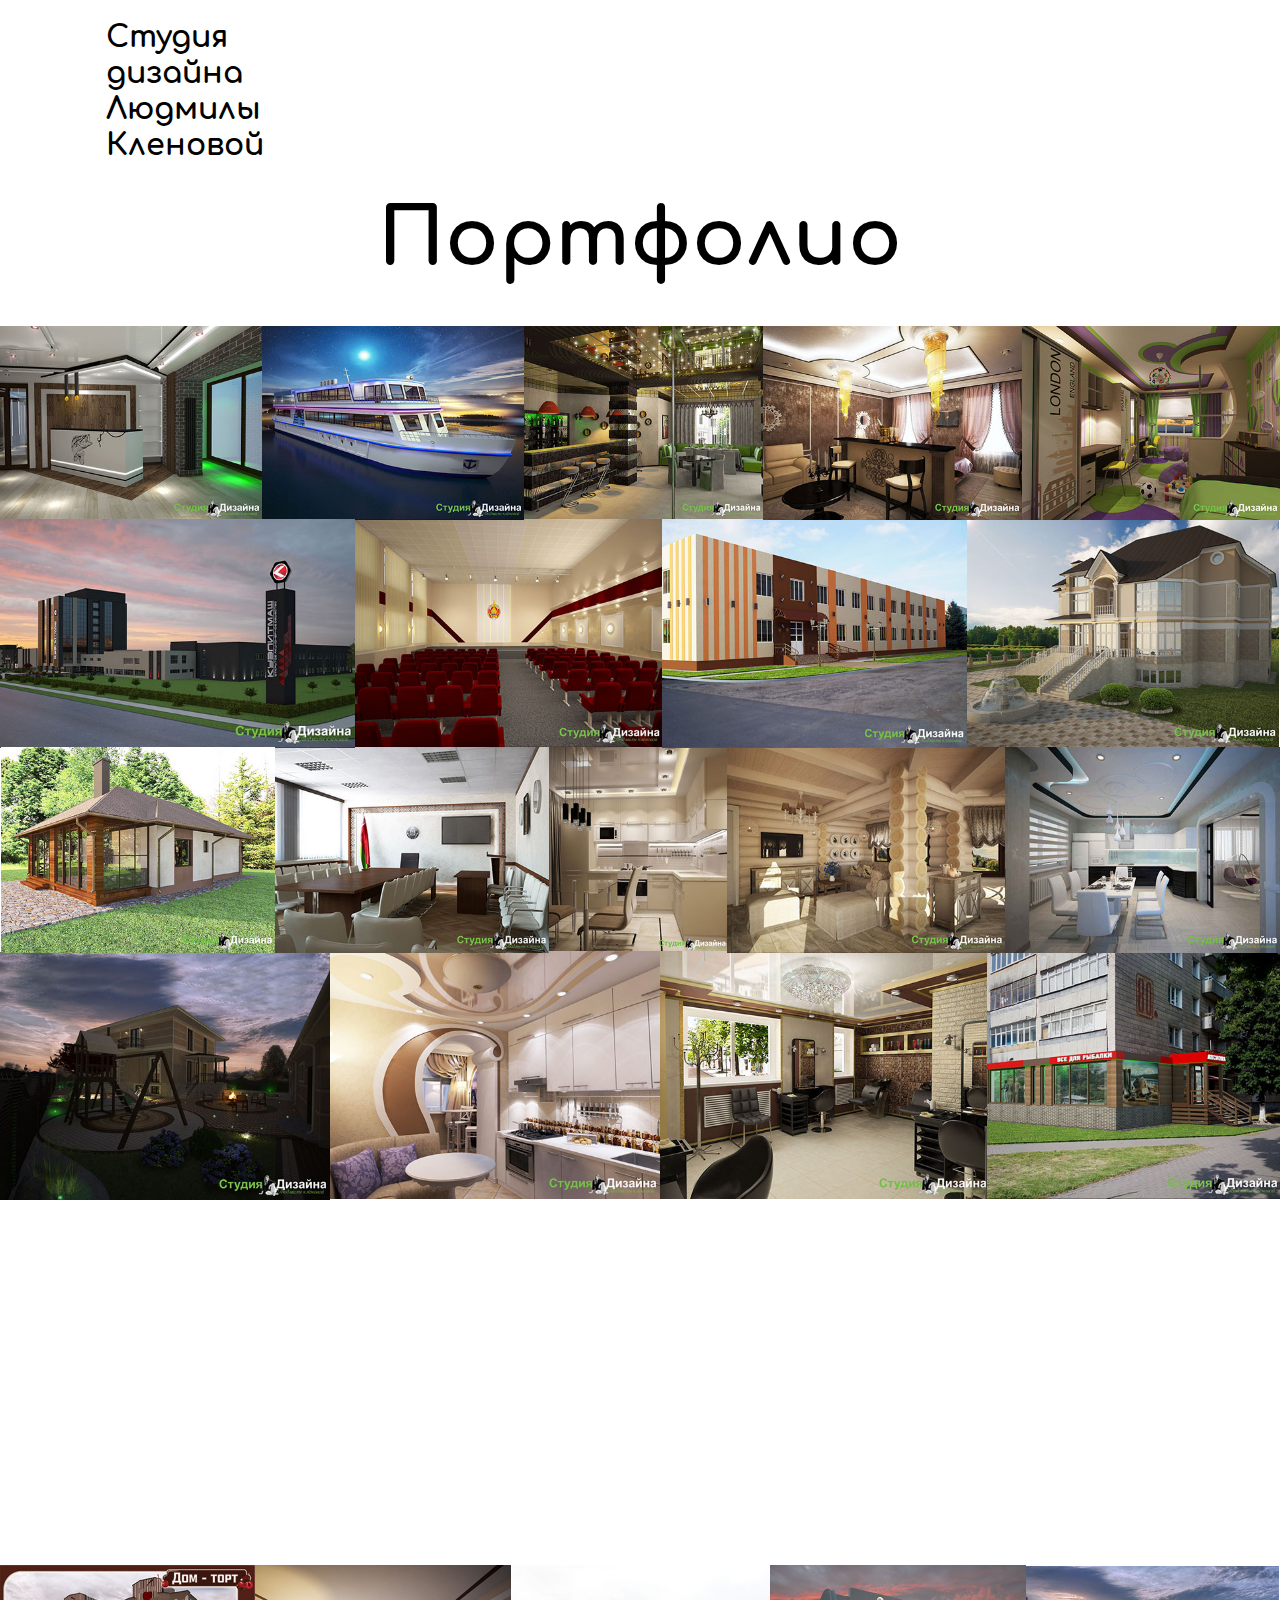
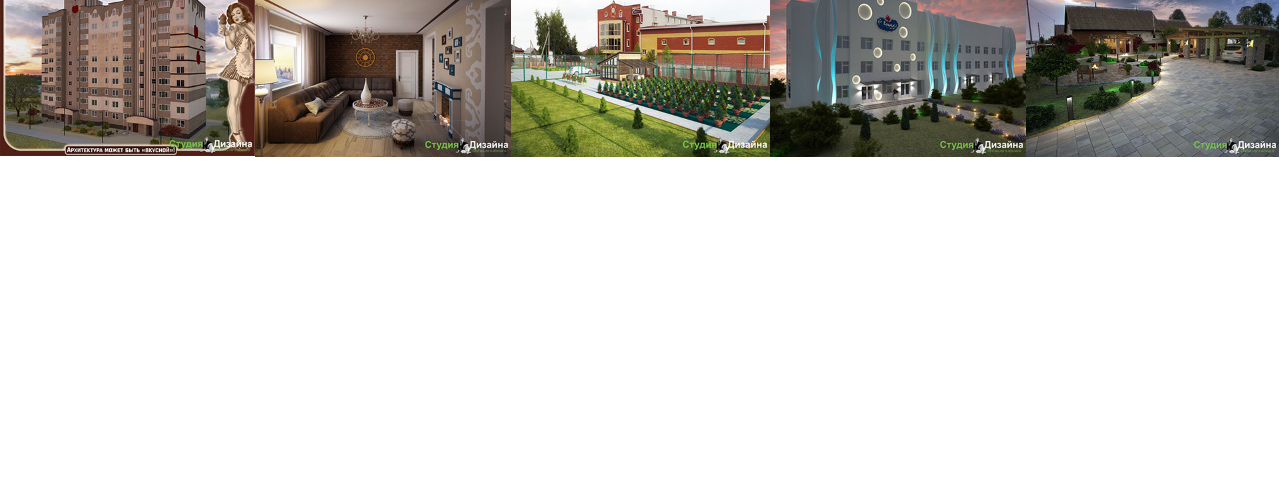
<file: portfolio.html>
<!DOCTYPE html>
<html class="nojs html css_verticalspacer" lang="ru-RU">
 <head>

  <meta http-equiv="Content-type" content="text/html;charset=UTF-8"/>
  <meta name="generator" content="2018.0.0.379"/>
  <meta name="viewport" content="width=device-width, initial-scale=1.0"/>
  
  <script type="text/javascript">
   // Update the 'nojs'/'js' class on the html node
document.documentElement.className = document.documentElement.className.replace(/\bnojs\b/g, 'js');

// Check that all required assets are uploaded and up-to-date
if(typeof Muse == "undefined") window.Muse = {}; window.Muse.assets = {"required":["museutils.js", "museconfig.js", "jquery.watch.js", "require.js", "portfolio.css"], "outOfDate":[]};
</script>
  
  <title>portfolio</title>
  <!-- CSS -->
  <link rel="stylesheet" type="text/css" href="css/site_global.css?crc=444006867"/>
  <link rel="stylesheet" type="text/css" href="css/portfolio.css?crc=37708533" id="pagesheet"/>
    <!--/*

*/
-->
 </head>
 <body>

  <div class="clearfix borderbox" id="page"><!-- group -->
   <div class="clearfix grpelem" id="pu1562-6"><!-- column -->
    <a class="nonblock nontext clearfix colelem" id="u1562-6" href="index.html" data-muse-temp-textContainer-sizePolicy="true" data-muse-temp-textContainer-pinning="true"><!-- content --><p>Студия дизайна</p><p>Людмилы Кленовой</p></a>
    <div class="clearfix colelem" id="u1629-4" data-muse-temp-textContainer-sizePolicy="true" data-muse-temp-textContainer-pinning="true"><!-- content -->
     <p>Портфолио</p>
    </div>
    <div class="clearfix colelem" id="pu1612"><!-- group -->
     <a class="nonblock nontext clip_frame grpelem" id="u1612" href="fishman.html"><!-- image --><img class="block" id="u1612_img" src="images/d_aks.jpg?crc=218812982" alt="" data-heightwidthratio="0.7379134860050891" data-image-width="393" data-image-height="290"/></a>
     <div class="clip_frame grpelem" id="u1684"><!-- image -->
      <img class="block" id="u1684_img" src="images/c_pyatnica2.jpg?crc=4286651462" alt="" data-heightwidthratio="0.8055555555555556" data-image-width="360" data-image-height="290"/>
     </div>
     <div class="clip_frame grpelem" id="u1789"><!-- image -->
      <img class="block" id="u1789_img" src="images/a_ship.jpg?crc=509119491" alt="" data-heightwidthratio="0.7379134860050891" data-image-width="393" data-image-height="290"/>
     </div>
     <div class="clip_frame grpelem" id="u1803"><!-- image -->
      <img class="block" id="u1803_img" src="images/b_dets.jpg?crc=220719906" alt="" data-heightwidthratio="0.7493540051679587" data-image-width="387" data-image-height="290"/>
     </div>
     <div class="clip_frame grpelem" id="u1810"><!-- image -->
      <img class="block" id="u1810_img" src="images/b_gost2.jpg?crc=3934873229" alt="" data-heightwidthratio="0.7493540051679587" data-image-width="387" data-image-height="290"/>
     </div>
    </div>
    <div class="clearfix colelem" id="pu1662"><!-- group -->
     <div class="clip_frame grpelem" id="u1662"><!-- image -->
      <img class="block" id="u1662_img" src="images/b_zal.jpg?crc=393962191" alt="" data-heightwidthratio="0.7408207343412527" data-image-width="463" data-image-height="343"/>
     </div>
     <div class="clip_frame grpelem" id="u1782"><!-- image -->
      <img class="block" id="u1782_img" src="images/a_ivanovo.jpg?crc=4175605521" alt="" data-heightwidthratio="0.75054704595186" data-image-width="457" data-image-height="343"/>
     </div>
     <div class="clip_frame grpelem" id="u1761"><!-- image -->
      <img class="block" id="u1761_img" src="images/a2.jpg?crc=3868530653" alt="" data-heightwidthratio="0.7329059829059829" data-image-width="468" data-image-height="343"/>
     </div>
     <div class="clip_frame grpelem" id="u1796"><!-- image -->
      <img class="block" id="u1796_img" src="images/arh1.jpg?crc=241464996" alt="" data-heightwidthratio="0.6454033771106942" data-image-width="533" data-image-height="344"/>
     </div>
    </div>
    <div class="clearfix colelem" id="ppu1677"><!-- group -->
     <div class="clearfix grpelem" id="pu1677"><!-- group -->
      <div class="clip_frame grpelem" id="u1677"><!-- image -->
       <img class="block" id="u1677_img" src="images/c_diana.jpg?crc=286631456" alt="" data-heightwidthratio="1.1529850746268657" data-image-width="268" data-image-height="309"/>
      </div>
      <div class="clip_frame grpelem" id="u1768"><!-- image -->
       <img class="block" id="u1768_img" src="images/a_dom.jpg?crc=247304262" alt="" data-heightwidthratio="0.7386091127098321" data-image-width="417" data-image-height="308"/>
      </div>
     </div>
     <div class="clip_frame grpelem" id="u1754"><!-- image -->
      <img class="block" id="u1754_img" src="images/14.jpg?crc=329729584" alt="" data-heightwidthratio="0.75" data-image-width="412" data-image-height="309"/>
     </div>
     <div class="clip_frame grpelem" id="u1775"><!-- image -->
      <img class="block" id="u1775_img" src="images/a_ispolcom2.jpg?crc=19920456" alt="" data-heightwidthratio="0.7493917274939172" data-image-width="411" data-image-height="308"/>
     </div>
     <div class="clip_frame grpelem" id="u1817"><!-- image -->
      <img class="block" id="u1817_img" src="images/b_kolodic2.jpg?crc=4012793232" alt="" data-heightwidthratio="0.7493917274939172" data-image-width="411" data-image-height="308"/>
     </div>
    </div>
    <div class="clearfix colelem" id="pu1691"><!-- group -->
     <div class="clip_frame grpelem" id="u1691"><!-- image -->
      <img class="block" id="u1691_img" src="images/c_salon.jpg?crc=4141778581" alt="" data-heightwidthratio="0.7494949494949495" data-image-width="495" data-image-height="371"/>
     </div>
     <div class="clip_frame grpelem" id="u1705"><!-- image -->
      <img class="block" id="u1705_img" src="images/e_aks-crop-u1705.jpg?crc=282354043" alt="" data-heightwidthratio="0.8454545454545455" data-image-width="440" data-image-height="372"/>
     </div>
     <div class="clip_frame grpelem" id="u1747"><!-- image -->
      <img class="block" id="u1747_img" src="images/2.jpg?crc=4280861232" alt="" data-heightwidthratio="0.7494949494949495" data-image-width="495" data-image-height="371"/>
     </div>
     <div class="clip_frame grpelem" id="u1698"><!-- image -->
      <img class="block" id="u1698_img" src="images/d_kitcen1.jpg?crc=4243938600" alt="" data-heightwidthratio="0.7494949494949495" data-image-width="495" data-image-height="371"/>
     </div>
    </div>
   </div>
   <div class="verticalspacer" data-offset-top="1566" data-content-above-spacer="1566" data-content-below-spacer="0" data-sizePolicy="fixed" data-pintopage="page_fixedLeft"></div>
   <div class="clip_frame grpelem" id="u1740"><!-- image -->
    <img class="block" id="u1740_img" src="images/tort1.jpg?crc=3789334971" alt="" data-heightwidthratio="0.7493472584856397" data-image-width="383" data-image-height="287"/>
   </div>
   <div class="clearfix grpelem" id="pu1712"><!-- group -->
    <div class="clip_frame grpelem" id="u1712"><!-- image -->
     <img class="block" id="u1712_img" src="images/e_medteh2.jpg?crc=247155367" alt="" data-heightwidthratio="0.7384615384615385" data-image-width="390" data-image-height="288"/>
    </div>
    <div class="clip_frame grpelem" id="u1719"><!-- image -->
     <img class="block" id="u1719_img" src="images/motol1.jpg?crc=3855548604" alt="" data-heightwidthratio="0.7513089005235603" data-image-width="382" data-image-height="287"/>
    </div>
    <div class="clip_frame grpelem" id="u1726"><!-- image -->
     <img class="block" id="u1726_img" src="images/savvar1-12.jpg?crc=4282157954" alt="" data-heightwidthratio="0.75" data-image-width="384" data-image-height="288"/>
    </div>
    <div class="clip_frame grpelem" id="u1733"><!-- image -->
     <img class="block" id="u1733_img" src="images/ss15.jpg?crc=4271286858" alt="" data-heightwidthratio="0.75" data-image-width="384" data-image-height="288"/>
    </div>
   </div>
  </div>
  <!-- Other scripts -->
  <script type="text/javascript">
   // Decide weather to suppress missing file error or not based on preference setting
var suppressMissingFileError = false
</script>
  <script type="text/javascript">
   window.Muse.assets.check=function(d){if(!window.Muse.assets.checked){window.Muse.assets.checked=!0;var b={},c=function(a,b){if(window.getComputedStyle){var c=window.getComputedStyle(a,null);return c&&c.getPropertyValue(b)||c&&c[b]||""}if(document.documentElement.currentStyle)return(c=a.currentStyle)&&c[b]||a.style&&a.style[b]||"";return""},a=function(a){if(a.match(/^rgb/))return a=a.replace(/\s+/g,"").match(/([\d\,]+)/gi)[0].split(","),(parseInt(a[0])<<16)+(parseInt(a[1])<<8)+parseInt(a[2]);if(a.match(/^\#/))return parseInt(a.substr(1),
16);return 0},g=function(g){for(var f=document.getElementsByTagName("link"),h=0;h<f.length;h++)if("text/css"==f[h].type){var i=(f[h].href||"").match(/\/?css\/([\w\-]+\.css)\?crc=(\d+)/);if(!i||!i[1]||!i[2])break;b[i[1]]=i[2]}f=document.createElement("div");f.className="version";f.style.cssText="display:none; width:1px; height:1px;";document.getElementsByTagName("body")[0].appendChild(f);for(h=0;h<Muse.assets.required.length;){var i=Muse.assets.required[h],l=i.match(/([\w\-\.]+)\.(\w+)$/),k=l&&l[1]?
l[1]:null,l=l&&l[2]?l[2]:null;switch(l.toLowerCase()){case "css":k=k.replace(/\W/gi,"_").replace(/^([^a-z])/gi,"_$1");f.className+=" "+k;k=a(c(f,"color"));l=a(c(f,"backgroundColor"));k!=0||l!=0?(Muse.assets.required.splice(h,1),"undefined"!=typeof b[i]&&(k!=b[i]>>>24||l!=(b[i]&16777215))&&Muse.assets.outOfDate.push(i)):h++;f.className="version";break;case "js":h++;break;default:throw Error("Unsupported file type: "+l);}}d?d().jquery!="1.8.3"&&Muse.assets.outOfDate.push("jquery-1.8.3.min.js"):Muse.assets.required.push("jquery-1.8.3.min.js");
f.parentNode.removeChild(f);if(Muse.assets.outOfDate.length||Muse.assets.required.length)f="Некоторые файлы на сервере могут отсутствовать или быть некорректными. Очистите кэш-память браузера и повторите попытку. Если проблему не удается устранить, свяжитесь с разработчиками сайта.",g&&Muse.assets.outOfDate.length&&(f+="\nOut of date: "+Muse.assets.outOfDate.join(",")),g&&Muse.assets.required.length&&(f+="\nMissing: "+Muse.assets.required.join(",")),suppressMissingFileError?(f+="\nUse SuppressMissingFileError key in AppPrefs.xml to show missing file error pop up.",console.log(f)):alert(f)};location&&location.search&&location.search.match&&location.search.match(/muse_debug/gi)?
setTimeout(function(){g(!0)},5E3):g()}};
var muse_init=function(){require.config({baseUrl:""});require(["jquery","museutils","whatinput","jquery.watch"],function(d){var $ = d;$(document).ready(function(){try{
window.Muse.assets.check($);/* body */
Muse.Utils.transformMarkupToFixBrowserProblemsPreInit();/* body */
Muse.Utils.prepHyperlinks(true);/* body */
Muse.Utils.makeButtonsVisibleAfterSettingMinWidth();/* body */
Muse.Utils.fullPage('#page');/* 100% height page */
Muse.Utils.showWidgetsWhenReady();/* body */
Muse.Utils.transformMarkupToFixBrowserProblems();/* body */
}catch(b){if(b&&"function"==typeof b.notify?b.notify():Muse.Assert.fail("Error calling selector function: "+b),false)throw b;}})})};

</script>
  <!-- RequireJS script -->
  <script src="scripts/require.js?crc=4157109226" type="text/javascript" async data-main="scripts/museconfig.js?crc=380897831" onload="if (requirejs) requirejs.onError = function(requireType, requireModule) { if (requireType && requireType.toString && requireType.toString().indexOf && 0 <= requireType.toString().indexOf('#scripterror')) window.Muse.assets.check(); }" onerror="window.Muse.assets.check();"></script>
   </body>
</html>
</file>
<file: css/site_global.css>
html{min-height:100%;min-width:100%;-ms-text-size-adjust:none;}body,div,dl,dt,dd,ul,ol,li,nav,h1,h2,h3,h4,h5,h6,pre,code,form,fieldset,legend,input,button,textarea,p,blockquote,th,td,a{margin:0px;padding:0px;border-width:0px;border-style:solid;border-color:transparent;-webkit-transform-origin:left top;-ms-transform-origin:left top;-o-transform-origin:left top;transform-origin:left top;background-repeat:no-repeat;}button.submit-btn{-moz-box-sizing:content-box;-webkit-box-sizing:content-box;box-sizing:content-box;}.transition{-webkit-transition-property:background-image,background-position,background-color,border-color,border-radius,color,font-size,font-style,font-weight,letter-spacing,line-height,text-align,box-shadow,text-shadow,opacity;transition-property:background-image,background-position,background-color,border-color,border-radius,color,font-size,font-style,font-weight,letter-spacing,line-height,text-align,box-shadow,text-shadow,opacity;}.transition *{-webkit-transition:inherit;transition:inherit;}table{border-collapse:collapse;border-spacing:0px;}fieldset,img{border:0px;border-style:solid;-webkit-transform-origin:left top;-ms-transform-origin:left top;-o-transform-origin:left top;transform-origin:left top;}address,caption,cite,code,dfn,em,strong,th,var,optgroup{font-style:inherit;font-weight:inherit;}del,ins{text-decoration:none;}li{list-style:none;}caption,th{text-align:left;}h1,h2,h3,h4,h5,h6{font-size:100%;font-weight:inherit;}input,button,textarea,select,optgroup,option{font-family:inherit;font-size:inherit;font-style:inherit;font-weight:inherit;}.form-grp input,.form-grp textarea{-webkit-appearance:none;-webkit-border-radius:0;}body{font-family:Arial, Helvetica Neue, Helvetica, sans-serif;text-align:left;font-size:14px;line-height:17px;word-wrap:break-word;text-rendering:optimizeLegibility;-moz-font-feature-settings:'liga';-ms-font-feature-settings:'liga';-webkit-font-feature-settings:'liga';font-feature-settings:'liga';}a:link{color:#0000FF;text-decoration:underline;}a:visited{color:#800080;text-decoration:underline;}a:hover{color:#0000FF;text-decoration:underline;}a:active{color:#EE0000;text-decoration:underline;}a.nontext{color:black;text-decoration:none;font-style:normal;font-weight:normal;}.normal_text{color:#000000;direction:ltr;font-family:Arial, Helvetica Neue, Helvetica, sans-serif;font-size:14px;font-style:normal;font-weight:normal;letter-spacing:0px;line-height:17px;text-align:left;text-decoration:none;text-indent:0px;text-transform:none;vertical-align:0px;padding:0px;}.list0 li:before{position:absolute;right:100%;letter-spacing:0px;text-decoration:none;font-weight:normal;font-style:normal;}.rtl-list li:before{right:auto;left:100%;}.nls-None > li:before,.nls-None .list3 > li:before,.nls-None .list6 > li:before{margin-right:6px;content:'•';}.nls-None .list1 > li:before,.nls-None .list4 > li:before,.nls-None .list7 > li:before{margin-right:6px;content:'○';}.nls-None,.nls-None .list1,.nls-None .list2,.nls-None .list3,.nls-None .list4,.nls-None .list5,.nls-None .list6,.nls-None .list7,.nls-None .list8{padding-left:34px;}.nls-None.rtl-list,.nls-None .list1.rtl-list,.nls-None .list2.rtl-list,.nls-None .list3.rtl-list,.nls-None .list4.rtl-list,.nls-None .list5.rtl-list,.nls-None .list6.rtl-list,.nls-None .list7.rtl-list,.nls-None .list8.rtl-list{padding-left:0px;padding-right:34px;}.nls-None .list2 > li:before,.nls-None .list5 > li:before,.nls-None .list8 > li:before{margin-right:6px;content:'-';}.nls-None.rtl-list > li:before,.nls-None .list1.rtl-list > li:before,.nls-None .list2.rtl-list > li:before,.nls-None .list3.rtl-list > li:before,.nls-None .list4.rtl-list > li:before,.nls-None .list5.rtl-list > li:before,.nls-None .list6.rtl-list > li:before,.nls-None .list7.rtl-list > li:before,.nls-None .list8.rtl-list > li:before{margin-right:0px;margin-left:6px;}.TabbedPanelsTab{white-space:nowrap;}.MenuBar .MenuBarView,.MenuBar .SubMenuView{display:block;list-style:none;}.MenuBar .SubMenu{display:none;position:absolute;}.NoWrap{white-space:nowrap;word-wrap:normal;}.rootelem{margin-left:auto;margin-right:auto;}.colelem{display:inline;float:left;clear:both;}.clearfix:after{content:"\0020";visibility:hidden;display:block;height:0px;clear:both;}*:first-child+html .clearfix{zoom:1;}.clip_frame{overflow:hidden;}.popup_anchor{position:relative;width:0px;height:0px;}.allow_click_through *{pointer-events:auto;}.popup_element{z-index:100000;}.svg{display:block;vertical-align:top;}span.wrap{content:'';clear:left;display:block;}span.actAsInlineDiv{display:inline-block;}.position_content,.excludeFromNormalFlow{float:left;}.preload_images{position:absolute;overflow:hidden;left:-9999px;top:-9999px;height:1px;width:1px;}.preload{height:1px;width:1px;}.animateStates{-webkit-transition:0.3s ease-in-out;-moz-transition:0.3s ease-in-out;-o-transition:0.3s ease-in-out;transition:0.3s ease-in-out;}[data-whatinput="mouse"] *:focus,[data-whatinput="touch"] *:focus,input:focus,textarea:focus{outline:none;}textarea{resize:none;overflow:auto;}.allow_click_through,.fld-prompt{pointer-events:none;}.wrapped-input{position:absolute;top:0px;left:0px;background:transparent;border:none;}.submit-btn{z-index:50000;cursor:pointer;}.anchor_item{width:22px;height:18px;}.MenuBar .SubMenuVisible,.MenuBarVertical .SubMenuVisible,.MenuBar .SubMenu .SubMenuVisible,.popup_element.Active,span.actAsPara,.actAsDiv,a.nonblock.nontext,img.block{display:block;}.widget_invisible,.js .invi,.js .mse_pre_init{visibility:hidden;}.ose_ei{visibility:hidden;z-index:0;}.no_vert_scroll{overflow-y:hidden;}.always_vert_scroll{overflow-y:scroll;}.always_horz_scroll{overflow-x:scroll;}.fullscreen{overflow:hidden;left:0px;top:0px;position:fixed;height:100%;width:100%;-moz-box-sizing:border-box;-webkit-box-sizing:border-box;-ms-box-sizing:border-box;box-sizing:border-box;}.fullwidth{position:absolute;}.borderbox{-moz-box-sizing:border-box;-webkit-box-sizing:border-box;-ms-box-sizing:border-box;box-sizing:border-box;}.scroll_wrapper{position:absolute;overflow:auto;left:0px;right:0px;top:0px;bottom:0px;padding-top:0px;padding-bottom:0px;margin-top:0px;margin-bottom:0px;}.browser_width > *{position:absolute;left:0px;right:0px;}.grpelem,.accordion_wrapper{display:inline;float:left;}.fld-checkbox input[type=checkbox],.fld-radiobutton input[type=radio]{position:absolute;overflow:hidden;clip:rect(0px, 0px, 0px, 0px);height:1px;width:1px;margin:-1px;padding:0px;border:0px;}.fld-checkbox input[type=checkbox] + label,.fld-radiobutton input[type=radio] + label{display:inline-block;background-repeat:no-repeat;cursor:pointer;float:left;width:100%;height:100%;}.pointer_cursor,.fld-recaptcha-mode,.fld-recaptcha-refresh,.fld-recaptcha-help{cursor:pointer;}p,h1,h2,h3,h4,h5,h6,ol,ul,span.actAsPara{max-height:1000000px;}.superscript{vertical-align:super;font-size:66%;line-height:0px;}.subscript{vertical-align:sub;font-size:66%;line-height:0px;}.horizontalSlideShow{-ms-touch-action:pan-y;touch-action:pan-y;}.verticalSlideShow{-ms-touch-action:pan-x;touch-action:pan-x;}.colelem100,.verticalspacer{clear:both;}.list0 li,.MenuBar .MenuItemContainer,.SlideShowContentPanel .fullscreen img,.css_verticalspacer .verticalspacer{position:relative;}.popup_element.Inactive,.js .disn,.js .an_invi,.hidden,.breakpoint{display:none;}#muse_css_mq{position:absolute;display:none;background-color:#FFFFFE;}.fluid_height_spacer{width:0.01px;}.muse_check_css{display:none;position:fixed;}@media screen and (-webkit-min-device-pixel-ratio:0){body{text-rendering:auto;}}
</file>
<file: css/index.css>
/*

*/
.version.index{color:#00001F;background-color:#5A138F;}#page{z-index:1;width:1920px;min-height:4800px;background-image:none;border-width:0px;border-color:#000000;background-color:transparent;margin-left:auto;margin-right:auto;}#pu475{z-index:154;width:0.01px;height:0px;padding-bottom:92px;margin-right:-10000px;}#u475{z-index:154;height:92px;background-color:#FFFFFF;position:fixed;top:0px;}#u475-bw{z-index:154;}#u476-6{z-index:155;width:326px;min-height:42px;background-color:transparent;line-height:36px;font-size:30px;font-family:'__Comfortaa_5';font-weight:700;position:fixed;top:20px;left:50%;margin-left:-806px;}#buttonu477{z-index:161;width:110px;height:36px;border-width:0px;background-color:transparent;padding-bottom:3px;position:fixed;top:20px;left:50%;margin-left:-331px;}#buttonu477.ButtonSelected{width:110px;height:36px;min-height:0px;margin:0px 0px 0px -331px;}#u478-4{z-index:162;width:110px;min-height:23px;background-color:transparent;font-size:22px;letter-spacing:1px;line-height:26px;text-align:center;color:#000000;font-family:'__Comfortaa_5';font-weight:700;position:relative;}#buttonu477.ButtonSelected #u478-4{padding-top:0px;padding-bottom:0px;min-height:23px;width:110px;margin:0px;}#u479{z-index:166;width:99px;height:2px;background-color:#1976D2;opacity:0.4;-ms-filter:"progid:DXImageTransform.Microsoft.Alpha(Opacity=40)";filter:alpha(opacity=40);margin-left:6px;margin-top:8px;position:relative;}#buttonu477:hover #u479{opacity:1;-ms-filter:"progid:DXImageTransform.Microsoft.Alpha(Opacity=100)";filter:alpha(opacity=100);width:99px;height:2px;min-height:0px;margin:8px 0px 0px 6px;}#buttonu477.ButtonSelected #u479{opacity:0.4;-ms-filter:"progid:DXImageTransform.Microsoft.Alpha(Opacity=40)";filter:alpha(opacity=40);width:99px;height:2px;min-height:0px;margin:8px 0px 0px 6px;}#buttonu480{z-index:167;width:157px;height:36px;border-width:0px;background-color:transparent;padding-bottom:3px;position:fixed;top:20px;left:50%;margin-left:-186px;}#buttonu480.ButtonSelected{width:157px;height:36px;min-height:0px;margin:0px 0px 0px -186px;}#u482-4{z-index:168;width:157px;min-height:23px;background-color:transparent;font-size:22px;letter-spacing:1px;line-height:26px;text-align:center;color:#000000;font-family:'__Comfortaa_5';font-weight:700;position:relative;}#buttonu480.ButtonSelected #u482-4{padding-top:0px;padding-bottom:0px;min-height:23px;width:157px;margin:0px;}#u481{z-index:172;width:149px;height:2px;background-color:#1976D2;opacity:0.4;-ms-filter:"progid:DXImageTransform.Microsoft.Alpha(Opacity=40)";filter:alpha(opacity=40);margin-left:5px;margin-top:8px;position:relative;}#buttonu480:hover #u481{opacity:1;-ms-filter:"progid:DXImageTransform.Microsoft.Alpha(Opacity=100)";filter:alpha(opacity=100);width:149px;height:2px;min-height:0px;margin:8px 0px 0px 5px;}#buttonu480.ButtonSelected #u481{opacity:0.4;-ms-filter:"progid:DXImageTransform.Microsoft.Alpha(Opacity=40)";filter:alpha(opacity=40);width:149px;height:2px;min-height:0px;margin:8px 0px 0px 5px;}#buttonu483{z-index:173;width:161px;height:36px;border-width:0px;background-color:transparent;padding-bottom:3px;position:fixed;top:20px;left:50%;margin-left:6px;}#buttonu483.ButtonSelected{width:161px;height:36px;min-height:0px;margin:0px 0px 0px 6px;}#u485-4{z-index:174;width:161px;min-height:19px;background-color:transparent;font-size:22px;letter-spacing:1px;line-height:26px;text-align:center;color:#000000;font-family:'__Comfortaa_5';font-weight:700;position:relative;}#buttonu483.ButtonSelected #u485-4{padding-top:0px;padding-bottom:0px;min-height:19px;width:161px;margin:0px;}#u484{z-index:178;width:154px;height:2px;background-color:#1976D2;opacity:0.4;-ms-filter:"progid:DXImageTransform.Microsoft.Alpha(Opacity=40)";filter:alpha(opacity=40);margin-left:3px;margin-top:8px;position:relative;}#buttonu483:hover #u484{opacity:1;-ms-filter:"progid:DXImageTransform.Microsoft.Alpha(Opacity=100)";filter:alpha(opacity=100);width:154px;height:2px;min-height:0px;margin:8px 0px 0px 3px;}#buttonu483.ButtonSelected #u484{opacity:0.4;-ms-filter:"progid:DXImageTransform.Microsoft.Alpha(Opacity=40)";filter:alpha(opacity=40);width:154px;height:2px;min-height:0px;margin:8px 0px 0px 3px;}#buttonu486{z-index:179;width:77px;height:36px;border-width:0px;background-color:transparent;padding-bottom:3px;position:fixed;top:20px;left:50%;margin-left:202px;}#buttonu486.ButtonSelected{width:77px;height:36px;min-height:0px;margin:0px 0px 0px 202px;}#u488-4{z-index:180;width:77px;min-height:24px;background-color:transparent;font-size:22px;letter-spacing:1px;line-height:26px;text-align:center;color:#000000;font-family:'__Comfortaa_5';font-weight:700;position:relative;}#buttonu486.ButtonSelected #u488-4{padding-top:0px;padding-bottom:0px;min-height:24px;width:77px;margin:0px;}#u487{z-index:184;width:71px;height:2px;background-color:#1976D2;opacity:0.4;-ms-filter:"progid:DXImageTransform.Microsoft.Alpha(Opacity=40)";filter:alpha(opacity=40);margin-left:3px;margin-top:8px;position:relative;}#buttonu486:hover #u487{opacity:1;-ms-filter:"progid:DXImageTransform.Microsoft.Alpha(Opacity=100)";filter:alpha(opacity=100);width:71px;height:2px;min-height:0px;margin:8px 0px 0px 3px;}#buttonu486.ButtonSelected #u487{opacity:0.4;-ms-filter:"progid:DXImageTransform.Microsoft.Alpha(Opacity=40)";filter:alpha(opacity=40);width:71px;height:2px;min-height:0px;margin:8px 0px 0px 3px;}#buttonu489{z-index:185;width:141px;height:36px;border-width:0px;background-color:transparent;padding-bottom:3px;position:fixed;top:20px;left:50%;margin-left:314px;}#buttonu489.ButtonSelected{width:141px;height:36px;min-height:0px;margin:0px 0px 0px 314px;}#u491-4{z-index:186;width:141px;min-height:20px;background-color:transparent;font-size:22px;letter-spacing:1px;line-height:26px;text-align:center;color:#000000;font-family:'__Comfortaa_5';font-weight:700;position:relative;}#buttonu489.ButtonSelected #u491-4{padding-top:0px;padding-bottom:0px;min-height:20px;width:141px;margin:0px;}#u490{z-index:190;width:136px;height:2px;background-color:#1976D2;opacity:0.4;-ms-filter:"progid:DXImageTransform.Microsoft.Alpha(Opacity=40)";filter:alpha(opacity=40);margin-left:3px;margin-top:8px;position:relative;}#buttonu489:hover #u490{opacity:1;-ms-filter:"progid:DXImageTransform.Microsoft.Alpha(Opacity=100)";filter:alpha(opacity=100);width:136px;height:2px;min-height:0px;margin:8px 0px 0px 3px;}#buttonu489.ButtonSelected #u490{opacity:0.4;-ms-filter:"progid:DXImageTransform.Microsoft.Alpha(Opacity=40)";filter:alpha(opacity=40);width:136px;height:2px;min-height:0px;margin:8px 0px 0px 3px;}#pmain{z-index:191;width:0.01px;margin-right:-10000px;margin-left:74px;}#main{margin-left:1645px;position:relative;}#pu94{z-index:2;width:0.01px;margin-left:100px;margin-top:120px;}#u94{z-index:2;width:495px;border-style:solid;border-width:15px;border-color:#1976D2;background-color:transparent;margin-bottom:-15px;position:relative;margin-right:-10000px;margin-top:-15px;left:-15px;}#u115{z-index:4;width:507px;background-color:transparent;margin-bottom:-12px;position:relative;margin-right:-10000px;margin-top:21px;left:-5px;}#u111{z-index:5;display:block;margin-bottom:-218px;}#u916{z-index:88;width:245px;background-color:transparent;position:relative;margin-right:-10000px;margin-top:-16px;left:-5px;}#u912{z-index:89;display:block;margin-left:-136px;margin-bottom:-267px;}#u927{z-index:90;width:196px;background-color:transparent;position:relative;margin-right:-10000px;margin-top:40px;left:306px;}#u923{z-index:91;display:block;margin-left:-138px;margin-top:-133px;margin-bottom:-171px;}#u934{z-index:92;width:116px;height:64px;background-color:#FFFFFF;position:relative;margin-right:-10000px;margin-top:91px;left:363px;}#pu122-4{z-index:34;width:0.01px;padding-bottom:0px;margin-right:-10000px;margin-top:62px;margin-left:575px;}#u122-4{z-index:34;width:798px;min-height:242px;background-color:transparent;line-height:132px;font-size:110px;font-family:'__Comfortaa_5';font-weight:700;position:relative;}#u137-4{z-index:6;width:312px;min-height:34px;background-color:transparent;line-height:42px;font-size:35px;font-family:'__Comfortaa_5';font-weight:400;margin-top:59px;position:relative;}#u141-4{z-index:10;width:312px;min-height:34px;background-color:transparent;line-height:42px;font-size:35px;font-family:'__Comfortaa_5';font-weight:400;margin-top:11px;position:relative;}#u146-4{z-index:14;width:312px;min-height:34px;background-color:transparent;line-height:42px;font-size:35px;font-family:'__Comfortaa_5';font-weight:400;margin-top:6px;position:relative;}#portfolio{margin-left:767px;margin-top:135px;position:relative;}#u529-4{z-index:38;width:1603px;min-height:81px;background-color:transparent;line-height:96px;font-size:80px;text-align:center;font-family:'__Comfortaa_5';font-weight:700;margin-left:84px;margin-top:125px;position:relative;}#pu535{z-index:66;width:0.01px;margin-left:84px;margin-top:116px;}#u535{z-index:66;width:406px;background-color:transparent;position:relative;margin-right:-10000px;}#u545{z-index:68;width:399px;background-color:transparent;position:relative;margin-right:-10000px;left:406px;}#u555{z-index:70;width:399px;background-color:transparent;position:relative;margin-right:-10000px;left:805px;}#u686{z-index:78;width:399px;background-color:transparent;position:relative;margin-right:-10000px;left:1204px;}#u686_img{margin-bottom:-1px;}#pu575{z-index:3;width:0.01px;margin-left:84px;}#u575{z-index:3;width:399px;border-width:0px;border-color:transparent;background-color:#1976D2;position:relative;margin-right:-10000px;left:1204px;}#u575_position_content{margin-bottom:-63px;padding-top:22px;width:100%;}#u1295{z-index:147;width:63px;height:63px;border-style:solid;border-width:10px;border-color:#FFFFFF;background-color:transparent;border-radius:50%;margin-left:22px;position:relative;}#u1292{z-index:145;width:208px;border-style:solid;border-width:20px;border-color:#FFFFFF;background-color:transparent;border-radius:50%;padding-bottom:75px;margin-left:75px;margin-top:16px;position:relative;}#u581-4{z-index:148;width:399px;min-height:47px;background-color:transparent;line-height:60px;font-size:50px;text-align:center;color:#FFFFFF;font-family:'__Comfortaa_5';font-weight:700;position:relative;margin-right:-10000px;margin-top:73px;left:-95px;}#u642{z-index:72;width:391px;background-color:transparent;position:relative;margin-right:-10000px;left:813px;}#u642_img{margin-bottom:-11px;}#u652{z-index:74;width:416px;background-color:transparent;position:relative;margin-right:-10000px;left:397px;}#u669{z-index:76;width:406px;background-color:transparent;position:relative;margin-right:-10000px;margin-top:1px;}#u1298{z-index:146;width:139px;height:139px;border-style:solid;border-width:15px;border-color:#FFFFFF;background-color:transparent;border-radius:50%;position:relative;margin-right:-10000px;margin-top:-3px;left:1512px;}#price{margin-left:771px;margin-top:139px;position:relative;}#u639-4{z-index:42;width:1603px;min-height:97px;background-color:transparent;line-height:96px;font-size:80px;text-align:center;font-family:'__Comfortaa_5';font-weight:700;margin-left:84px;margin-top:110px;position:relative;}#pu874{z-index:86;width:0.01px;margin-left:151px;margin-top:77px;}#u874{z-index:86;width:233px;background-color:transparent;position:relative;margin-right:-10000px;}#u870{z-index:87;display:block;}#u863{z-index:84;width:233px;background-color:transparent;position:relative;margin-right:-10000px;left:387px;}#u859{z-index:85;display:block;}#u842{z-index:82;width:234px;background-color:transparent;position:relative;margin-right:-10000px;left:782px;}#u838{z-index:83;display:block;}#u836{z-index:80;width:291px;background-color:transparent;position:relative;margin-right:-10000px;left:1178px;}#u832{z-index:81;display:block;}#pu949-4{z-index:50;width:0.01px;margin-left:152px;margin-top:12px;}#u949-4{z-index:50;width:233px;min-height:70px;background-color:transparent;line-height:36px;font-size:30px;text-align:center;font-family:'__Comfortaa_5';font-weight:700;position:relative;margin-right:-10000px;}#u955-4{z-index:54;width:305px;min-height:70px;background-color:transparent;line-height:36px;font-size:30px;text-align:center;font-family:'__Comfortaa_5';font-weight:700;position:relative;margin-right:-10000px;left:350px;}#u961-4{z-index:58;width:269px;min-height:70px;background-color:transparent;line-height:36px;font-size:30px;text-align:center;font-family:'__Comfortaa_5';font-weight:700;position:relative;margin-right:-10000px;left:758px;}#u967-4{z-index:62;width:303px;min-height:70px;background-color:transparent;line-height:36px;font-size:30px;text-align:center;font-family:'__Comfortaa_5';font-weight:700;position:relative;margin-right:-10000px;left:1171px;}#company{margin-left:784px;margin-top:156px;position:relative;}#u970-4{z-index:46;width:1603px;min-height:97px;background-color:transparent;line-height:96px;font-size:80px;text-align:center;font-family:'__Comfortaa_5';font-weight:700;margin-left:84px;margin-top:134px;position:relative;}#u988-4{z-index:30;width:1439px;min-height:106px;background-color:transparent;line-height:28px;font-size:23px;font-family:'__Comfortaa_5';font-weight:400;margin-left:166px;margin-top:47px;position:relative;}#u979-4{z-index:22;width:1771px;min-height:202px;background-color:transparent;line-height:42px;font-size:35px;text-align:center;font-family:'__Comfortaa_5';font-weight:700;margin-top:72px;position:relative;}#u985-4{z-index:26;width:1418px;min-height:169px;background-color:transparent;line-height:29px;font-size:24px;font-family:'__Comfortaa_5';font-weight:400;margin-left:166px;margin-top:72px;position:relative;}#u976-4{z-index:18;width:1418px;min-height:79px;background-color:transparent;line-height:29px;font-size:24px;font-family:'__Comfortaa_5';font-weight:400;margin-left:166px;margin-top:21px;position:relative;}#social{margin-left:773px;margin-top:178px;position:relative;}#pu1042{z-index:96;width:0.01px;margin-left:83px;margin-top:44px;}#u1042{z-index:96;width:1129px;height:666px;border-width:0px;border-color:transparent;background-color:transparent;max-width:100000px;min-width:30px;position:relative;margin-right:-10000px;}#u1047{z-index:97;width:455px;background-color:#1976D2;padding-top:11px;padding-bottom:74.199999999998px;position:relative;margin-right:-10000px;left:1129px;}#u1039-4{z-index:118;width:455px;min-height:52px;background-color:transparent;line-height:72px;font-size:60px;text-align:center;color:#FFFFFF;font-family:'__Comfortaa_5';font-weight:700;position:relative;}#pu1066{z-index:124;width:0.01px;margin-left:49px;margin-top:46px;}#u1066{z-index:124;width:19px;background-color:transparent;position:relative;margin-right:-10000px;}#u1062{z-index:125;display:block;margin-left:-9px;}#u1050-4{z-index:98;width:320px;min-height:13px;background-color:transparent;line-height:30px;font-size:25px;color:#FFFFFF;font-family:'__Comfortaa_5';font-weight:400;position:relative;margin-right:-10000px;margin-top:3px;left:34px;}#pu1104{z-index:126;width:0.01px;margin-left:42px;margin-top:14px;}#u1104{z-index:126;width:34px;background-color:transparent;position:relative;margin-right:-10000px;}#u1100{z-index:127;display:block;margin-left:-1px;}#u1114-4{z-index:102;width:320px;min-height:7px;background-color:transparent;line-height:30px;font-size:25px;color:#FFFFFF;font-family:'__Comfortaa_5';font-weight:400;position:relative;margin-right:-10000px;margin-top:3px;left:41px;}#pu1060{z-index:122;width:0.01px;margin-left:41px;margin-top:14px;}#u1060{z-index:122;width:36px;background-color:transparent;position:relative;margin-right:-10000px;}#u1056{z-index:123;display:block;}#u1111-4{z-index:106;width:288px;min-height:9px;background-color:transparent;line-height:30px;font-size:25px;color:#FFFFFF;font-family:'__Comfortaa_5';font-weight:400;position:relative;margin-right:-10000px;margin-top:3px;left:43px;}#pu1932{z-index:152;width:0.01px;margin-left:40px;margin-top:14px;}#u1932{z-index:152;width:36px;background-color:transparent;position:relative;margin-right:-10000px;}#u1928{z-index:153;display:block;margin-left:-10px;margin-top:-10px;margin-bottom:-10px;}#u1117-4{z-index:110;width:324px;min-height:20px;background-color:transparent;line-height:30px;font-size:25px;color:#FFFFFF;font-family:'__Comfortaa_5';font-weight:400;position:relative;margin-right:-10000px;margin-top:2px;left:48px;}#pu1124{z-index:128;width:0.01px;margin-left:45px;margin-top:16px;}#u1124{z-index:128;width:28px;background-color:transparent;position:relative;margin-right:-10000px;}#u1120{z-index:129;display:block;margin-left:-4px;}#u1131-4{z-index:114;width:324px;min-height:20px;background-color:transparent;line-height:30px;font-size:25px;color:#FFFFFF;font-family:'__Comfortaa_5';font-weight:400;position:relative;margin-right:-10000px;left:44px;}#pu1149{z-index:132;width:0.01px;margin-left:76px;margin-top:168px;}#u1149{z-index:132;width:33px;background-color:transparent;position:relative;margin-right:-10000px;}#u1145{z-index:133;display:block;}#u1138{z-index:130;width:33px;background-color:transparent;position:relative;margin-right:-10000px;left:45px;}#u1134{z-index:131;display:block;}#u1215{z-index:138;width:33px;background-color:transparent;position:relative;margin-right:-10000px;left:90px;}#u1211{z-index:139;display:block;}#u1193{z-index:136;width:33px;background-color:transparent;position:relative;margin-right:-10000px;left:135px;}#u1189{z-index:137;display:block;}#u1182{z-index:134;width:33px;background-color:transparent;position:relative;margin-right:-10000px;left:180px;}#u1178{z-index:135;display:block;}#u1235{z-index:140;width:32px;background-color:transparent;position:relative;margin-right:-10000px;margin-top:1px;left:225px;}#u1231{z-index:141;display:block;}.css_verticalspacer .verticalspacer{height:calc(100vh - 4729px);}#u1282{z-index:142;width:33px;background-color:transparent;position:relative;margin-right:-10000px;margin-top:-177px;left:1642px;}#u1278{z-index:143;display:block;}#muse_css_mq,.html{background-color:#FFFFFF;}body{position:relative;min-width:1920px;}.verticalspacer{min-height:71px;}@font-face{font-family:'__Comfortaa_5';src:url('../fonts/comfortaa-regular.eot');src:local('☺'), url('../fonts/comfortaa-regular.woff') format('woff'), url('../fonts/comfortaa-regular.svg') format('svg');font-weight:400;font-style:normal;}@font-face{font-family:'__Comfortaa_5';src:url('../fonts/comfortaa-bold.eot');src:local('☺'), url('../fonts/comfortaa-bold.woff') format('woff'), url('../fonts/comfortaa-bold.svg') format('svg');font-weight:700;font-style:normal;}
</file>
<file: css/fishman.css>
/*

*/
.version.fishman{color:#0000F4;background-color:#00DDDB;}#page{z-index:1;min-height:3224px;background-image:none;border-width:0px;border-color:#000000;background-color:transparent;width:100%;max-width:1920px;margin-left:auto;margin-right:auto;}#pu1993{z-index:6;height:0px;padding-bottom:92px;margin-right:-10000px;width:100%;}#u1993{z-index:6;height:92px;background-color:#FFFFFF;position:fixed;top:0px;}#u1993-bw{z-index:6;}#u1994-6{min-height:42px;background-color:transparent;line-height:36px;font-size:30px;font-family:'__Comfortaa_5';font-weight:700;position:relative;left:-50%;margin-left:163px;width:100%;max-width:326px;}#u1994-6-wrapper{position:fixed;top:20px;z-index:7;left:50%;margin-left:-801px;width:16.98%;max-width:326px;}#pu2050-4{z-index:13;margin-right:-10000px;margin-top:117px;width:100%;}#u2050-4{z-index:13;min-height:42px;background-color:transparent;line-height:84px;font-size:70px;text-align:center;font-family:'__Comfortaa_5';font-weight:700;position:relative;width:60.42%;margin-left:19.8%;}#u2085{z-index:2;min-height:776px;opacity:1;-ms-filter:"progid:DXImageTransform.Microsoft.Alpha(Opacity=100)";filter:alpha(opacity=100);background:#29ABE2 url("../images/c_aks%20(1).jpg?crc=4093348320") no-repeat center center;background-size:cover;}.allheight{border-width:0px;border-color:#000000;background-color:transparent;}.js body{visibility:hidden;}.js body.initialized{visibility:visible;}#u2085-bw{z-index:2;min-height:776px;margin-top:72px;}#u2115{z-index:3;min-height:725px;opacity:1;-ms-filter:"progid:DXImageTransform.Microsoft.Alpha(Opacity=100)";filter:alpha(opacity=100);background:#29ABE2 url("../images/d_aks2.jpg?crc=45682517") no-repeat center center;background-size:cover;}#u2115-bw{z-index:3;min-height:725px;}#u2136{z-index:4;min-height:725px;opacity:1;-ms-filter:"progid:DXImageTransform.Microsoft.Alpha(Opacity=100)";filter:alpha(opacity=100);background:#29ABE2 url("../images/a_aks.jpg?crc=4029269537") no-repeat center center;background-size:cover;}#u2136-bw{z-index:4;min-height:725px;}#u2149{z-index:5;min-height:725px;opacity:1;-ms-filter:"progid:DXImageTransform.Microsoft.Alpha(Opacity=100)";filter:alpha(opacity=100);background:#29ABE2 url("../images/e_aks%20(1).jpg?crc=215580752") no-repeat center center;background-size:cover;}#u2149-bw{z-index:5;min-height:725px;}.css_verticalspacer .verticalspacer{height:calc(100vh - 3224px);}#muse_css_mq,.html{background-color:#FFFFFF;}body{position:relative;min-width:320px;}@font-face{font-family:'__Comfortaa_5';src:url('../fonts/comfortaa-bold.eot');src:local('☺'), url('../fonts/comfortaa-bold.woff') format('woff'), url('../fonts/comfortaa-bold.svg') format('svg');font-weight:700;font-style:normal;}
</file>
<file: css/portfolio.css>
/*

*/
.version.portfolio{color:#000002;background-color:#3F62F5;}#page{z-index:1;min-height:2098px;background-image:none;border-width:0px;border-color:#000000;background-color:transparent;width:100%;max-width:1920px;margin-left:auto;margin-right:auto;}#pu1562-6{z-index:6;padding-bottom:1px;margin-right:-10000px;margin-top:20px;width:100.06%;margin-left:-0.06%;}#u1562-6{z-index:6;min-height:42px;background-color:transparent;line-height:36px;font-size:30px;font-family:'__Comfortaa_5';font-weight:700;position:relative;width:16.98%;margin-left:8.33%;}#u1629-4{z-index:2;min-height:81px;background-color:transparent;line-height:96px;font-size:80px;text-align:center;font-family:'__Comfortaa_5';font-weight:700;margin-top:28px;position:relative;width:83.45%;margin-left:8.28%;}#pu1612{z-index:12;margin-top:38px;width:99.9%;margin-left:0.06%;}#u1612{z-index:12;background-color:transparent;position:relative;margin-right:-10000px;width:20.48%;}#u1684{z-index:18;background-color:transparent;position:relative;margin-right:-10000px;width:18.76%;left:40.91%;}#u1789{z-index:48;background-color:transparent;position:relative;margin-right:-10000px;width:20.48%;left:20.48%;}#u1803{z-index:52;background-color:transparent;position:relative;margin-right:-10000px;width:20.17%;left:79.84%;}#u1810{z-index:54;background-color:transparent;position:relative;margin-right:-10000px;width:20.17%;left:59.67%;}#pu1662{z-index:14;margin-top:-1px;width:99.95%;}#u1662{z-index:14;background-color:transparent;position:relative;margin-right:-10000px;width:24.12%;left:27.71%;}#u1782{z-index:46;background-color:transparent;position:relative;margin-right:-10000px;width:23.81%;left:51.78%;}#u1761{z-index:40;background-color:transparent;position:relative;margin-right:-10000px;width:24.38%;left:75.58%;}#u1796{z-index:50;background-color:transparent;position:relative;margin-right:-10000px;width:27.77%;}#ppu1677{z-index:0;margin-top:-1px;width:99.8%;margin-left:0.16%;}#pu1677{z-index:16;margin-right:-10000px;width:35.69%;margin-left:42.83%;}#u1677{z-index:16;background-color:transparent;position:relative;margin-right:-10000px;width:39.19%;}#u1768{z-index:42;background-color:transparent;position:relative;margin-right:-10000px;width:60.97%;left:39.04%;}#u1768_img{padding-bottom:0.23983735960026042%;width:100%;}#u1754{z-index:38;background-color:transparent;position:relative;margin-right:-10000px;width:21.5%;left:78.51%;}#u1775{z-index:44;background-color:transparent;position:relative;margin-right:-10000px;width:21.44%;left:21.44%;}#u1817{z-index:56;background-color:transparent;position:relative;margin-right:-10000px;width:21.44%;}#pu1691{z-index:20;margin-top:-2px;width:100%;margin-left:0.06%;}#u1691{z-index:20;background-color:transparent;position:relative;margin-right:-10000px;width:25.77%;left:51.54%;}#u1705{z-index:24;background-color:transparent;position:relative;margin-right:-10000px;width:22.91%;left:77.1%;}#u1747{z-index:36;background-color:transparent;position:relative;margin-right:-10000px;margin-top:1px;width:25.77%;}#u1698{z-index:22;background-color:transparent;position:relative;margin-right:-10000px;width:25.77%;left:25.77%;}.css_verticalspacer .verticalspacer{height:calc(100vh - 1566px);}#u1740{z-index:34;background-color:transparent;position:relative;margin-right:-10000px;margin-top:-533px;width:19.95%;}#pu1712{z-index:26;margin-right:-10000px;margin-top:-533px;width:80%;margin-left:19.95%;}#u1712{z-index:26;background-color:transparent;position:relative;margin-right:-10000px;width:25.4%;left:24.87%;}#u1719{z-index:28;background-color:transparent;position:relative;margin-right:-10000px;margin-top:1px;width:24.87%;left:75.14%;}#u1726{z-index:30;background-color:transparent;position:relative;margin-right:-10000px;width:25%;left:50.27%;}#u1733{z-index:32;background-color:transparent;position:relative;margin-right:-10000px;width:25%;}#u1612_img,#u1684_img,#u1789_img,#u1803_img,#u1810_img,#u1662_img,#u1782_img,#u1761_img,#u1796_img,#u1677_img,#u1754_img,#u1775_img,#u1817_img,#u1691_img,#u1705_img,#u1747_img,#u1698_img,#u1740_img,#u1712_img,#u1719_img,#u1726_img,#u1733_img{width:100%;}#muse_css_mq,.html{background-color:#FFFFFF;}body{position:relative;min-width:320px;}.verticalspacer{min-height:532px;}@font-face{font-family:'__Comfortaa_5';src:url('../fonts/comfortaa-bold.eot');src:local('☺'), url('../fonts/comfortaa-bold.woff') format('woff'), url('../fonts/comfortaa-bold.svg') format('svg');font-weight:700;font-style:normal;}
</file>
